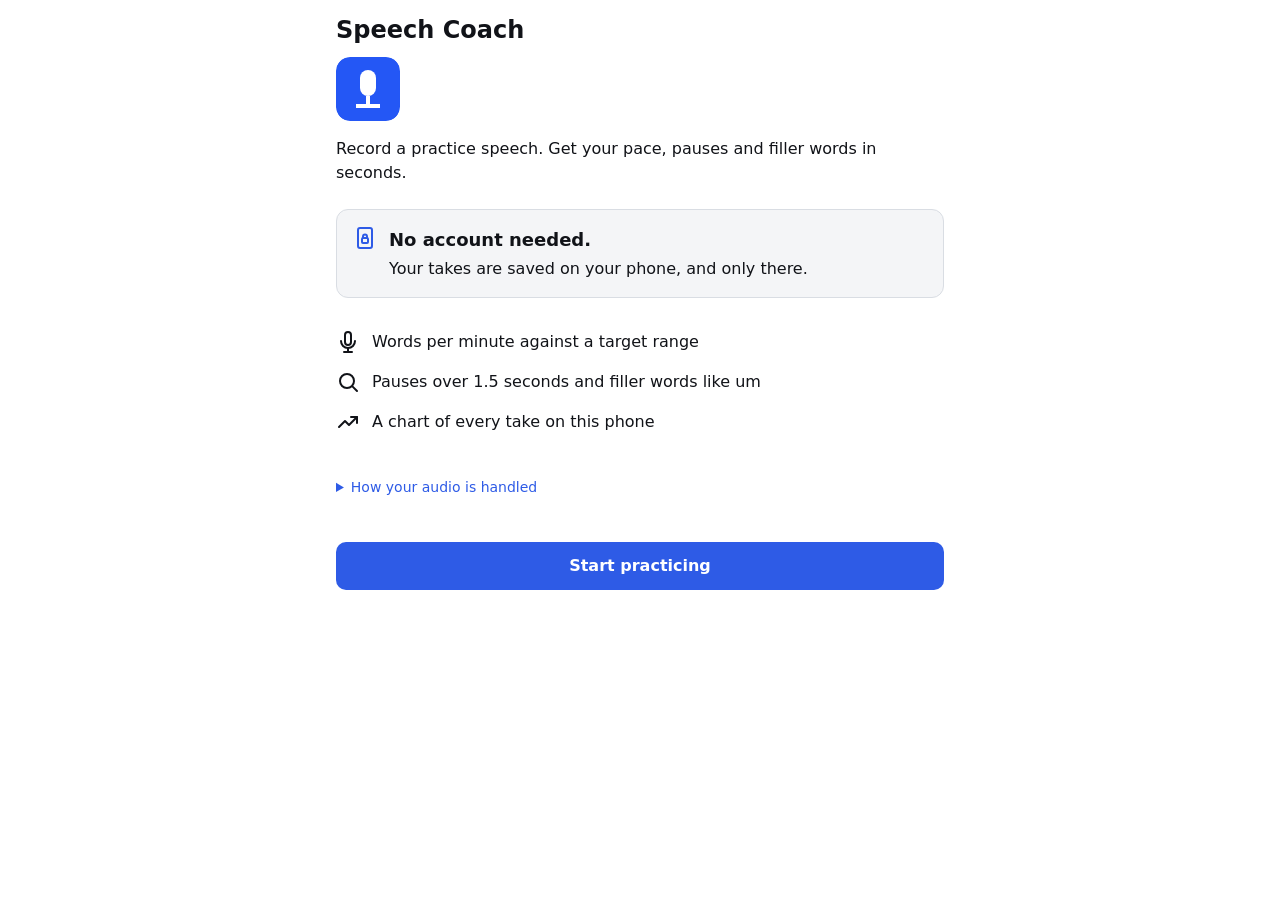
<file: frontend/index.html>
<!doctype html>
<html lang="en">
<head>
  <meta charset="utf-8">
  <meta name="viewport" content="width=device-width, initial-scale=1">
  <meta name="theme-color" media="(prefers-color-scheme: light)" content="#FFFFFF">
  <meta name="theme-color" media="(prefers-color-scheme: dark)" content="#0F1115">
  <meta name="apple-mobile-web-app-capable" content="yes">
  <meta name="apple-mobile-web-app-title" content="Speech Coach">
  <title>Speech Coach</title>
  <link rel="icon" href="icons/icon.svg">
  <link rel="manifest" href="manifest.json">
  <link rel="apple-touch-icon" href="icons/icon-192.png">
  <link rel="stylesheet" href="styles.css">
  <script>
    // A saved Dark or Light theme applies before the first paint, so the page never shows the
    // device scheme first; app.js applies it again at boot to point the theme-color metas.
    (function () {
      "use strict";
      try {
        const theme = localStorage.getItem("speech-coach-theme");
        if (theme === "dark" || theme === "light") {
          document.documentElement.dataset.theme = theme;
        }
      } catch {
        // Blocked storage leaves the device setting in charge, as Auto does.
      }
    })();
  </script>
</head>
<body>
  <div class="banner" id="banner" hidden></div>
  <main>
    <section class="screen" id="screen-onboarding" hidden>
      <h1>Speech Coach</h1>
      <div class="screen__body"></div>
    </section>
    <section class="screen" id="screen-practice" data-state="idle" hidden>
      <header class="screen__header">
        <h1>Practice</h1>
        <span class="wordmark">
          <svg aria-hidden="true" width="16" height="16" viewBox="0 0 24 24" fill="none"
               stroke="currentColor" stroke-width="2" stroke-linecap="round"
               stroke-linejoin="round">
            <path d="M12 2a3 3 0 0 0-3 3v7a3 3 0 0 0 6 0V5a3 3 0 0 0-3-3z"></path>
            <path d="M19 11a7 7 0 0 1-14 0"></path>
            <line x1="12" y1="18" x2="12" y2="22"></line>
            <line x1="8" y1="22" x2="16" y2="22"></line>
          </svg>
          Speech Coach
        </span>
        <button class="icon-btn theme-toggle" type="button"></button>
      </header>
      <div class="screen__body"></div>
    </section>
    <section class="screen" id="screen-results" hidden>
      <h1>Results</h1>
      <div class="screen__body"></div>
    </section>
    <section class="screen" id="screen-history" hidden>
      <h1>History</h1>
      <div class="screen__body"></div>
    </section>
    <section class="screen" id="screen-progress" hidden>
      <h1>Progress</h1>
      <div class="screen__body"></div>
    </section>
    <section class="screen" id="screen-path" hidden>
      <h1>Path</h1>
      <div class="screen__body"></div>
    </section>
    <section class="screen" id="screen-level" hidden>
      <h1>Level</h1>
      <div class="screen__body"></div>
    </section>
  </main>
  <div class="sr-only" id="live" aria-live="polite"></div>
  <nav class="nav" aria-label="Main">
    <a class="nav__item" href="#/practice">
      <svg class="nav__icon" aria-hidden="true" width="24" height="24" viewBox="0 0 24 24"
           fill="none" stroke="currentColor" stroke-width="2" stroke-linecap="round"
           stroke-linejoin="round">
        <path d="M12 2a3 3 0 0 0-3 3v7a3 3 0 0 0 6 0V5a3 3 0 0 0-3-3z"></path>
        <path d="M19 11a7 7 0 0 1-14 0"></path>
        <line x1="12" y1="18" x2="12" y2="22"></line>
        <line x1="8" y1="22" x2="16" y2="22"></line>
      </svg>
      <span class="nav__label">Practice</span>
    </a>
    <a class="nav__item" href="#/path">
      <svg class="nav__icon" aria-hidden="true" width="24" height="24" viewBox="0 0 24 24"
           fill="none" stroke="currentColor" stroke-width="2" stroke-linecap="round"
           stroke-linejoin="round">
        <circle cx="6" cy="19" r="3"></circle>
        <path d="M9 19h8.5a3.5 3.5 0 0 0 0-7h-11a3.5 3.5 0 0 1 0-7H15"></path>
        <circle cx="18" cy="5" r="3"></circle>
      </svg>
      <span class="nav__label">Path</span>
    </a>
    <a class="nav__item" href="#/progress">
      <svg class="nav__icon" aria-hidden="true" width="24" height="24" viewBox="0 0 24 24"
           fill="none" stroke="currentColor" stroke-width="2" stroke-linecap="round"
           stroke-linejoin="round">
        <polyline points="3 17 9 11 13 15 21 7"></polyline>
        <polyline points="15 7 21 7 21 13"></polyline>
      </svg>
      <span class="nav__label">Progress</span>
    </a>
    <a class="nav__item" href="#/history">
      <svg class="nav__icon" aria-hidden="true" width="24" height="24" viewBox="0 0 24 24"
           fill="none" stroke="currentColor" stroke-width="2" stroke-linecap="round"
           stroke-linejoin="round">
        <line x1="8" y1="6" x2="21" y2="6"></line>
        <line x1="8" y1="12" x2="21" y2="12"></line>
        <line x1="8" y1="18" x2="21" y2="18"></line>
        <line x1="3" y1="6" x2="3.01" y2="6"></line>
        <line x1="3" y1="12" x2="3.01" y2="12"></line>
        <line x1="3" y1="18" x2="3.01" y2="18"></line>
      </svg>
      <span class="nav__label">History</span>
    </a>
  </nav>
  <script src="app.js"></script>
  <script src="ui.js"></script>
  <script src="store.js"></script>
  <script src="sheet.js"></script>
  <script src="api.js"></script>
  <script src="passages.js"></script>
  <script src="delivery.js"></script>
  <script src="rank.js"></script>
  <script src="rankcard.js"></script>
  <script src="path.js"></script>
  <script src="loop.js"></script>
  <script src="coach.js"></script>
  <script src="nextmove.js"></script>
  <script src="language.js"></script>
  <script src="tips.js"></script>
  <script src="pauses.js"></script>
  <script src="screens/practice.js"></script>
  <script src="screens/results.js"></script>
  <script src="screens/coachcard.js"></script>
  <script src="screens/history.js"></script>
  <script src="screens/progress.js"></script>
  <script src="screens/path.js"></script>
  <script src="screens/level.js"></script>
  <script src="screens/onboarding.js"></script>
</body>
</html>
</file>
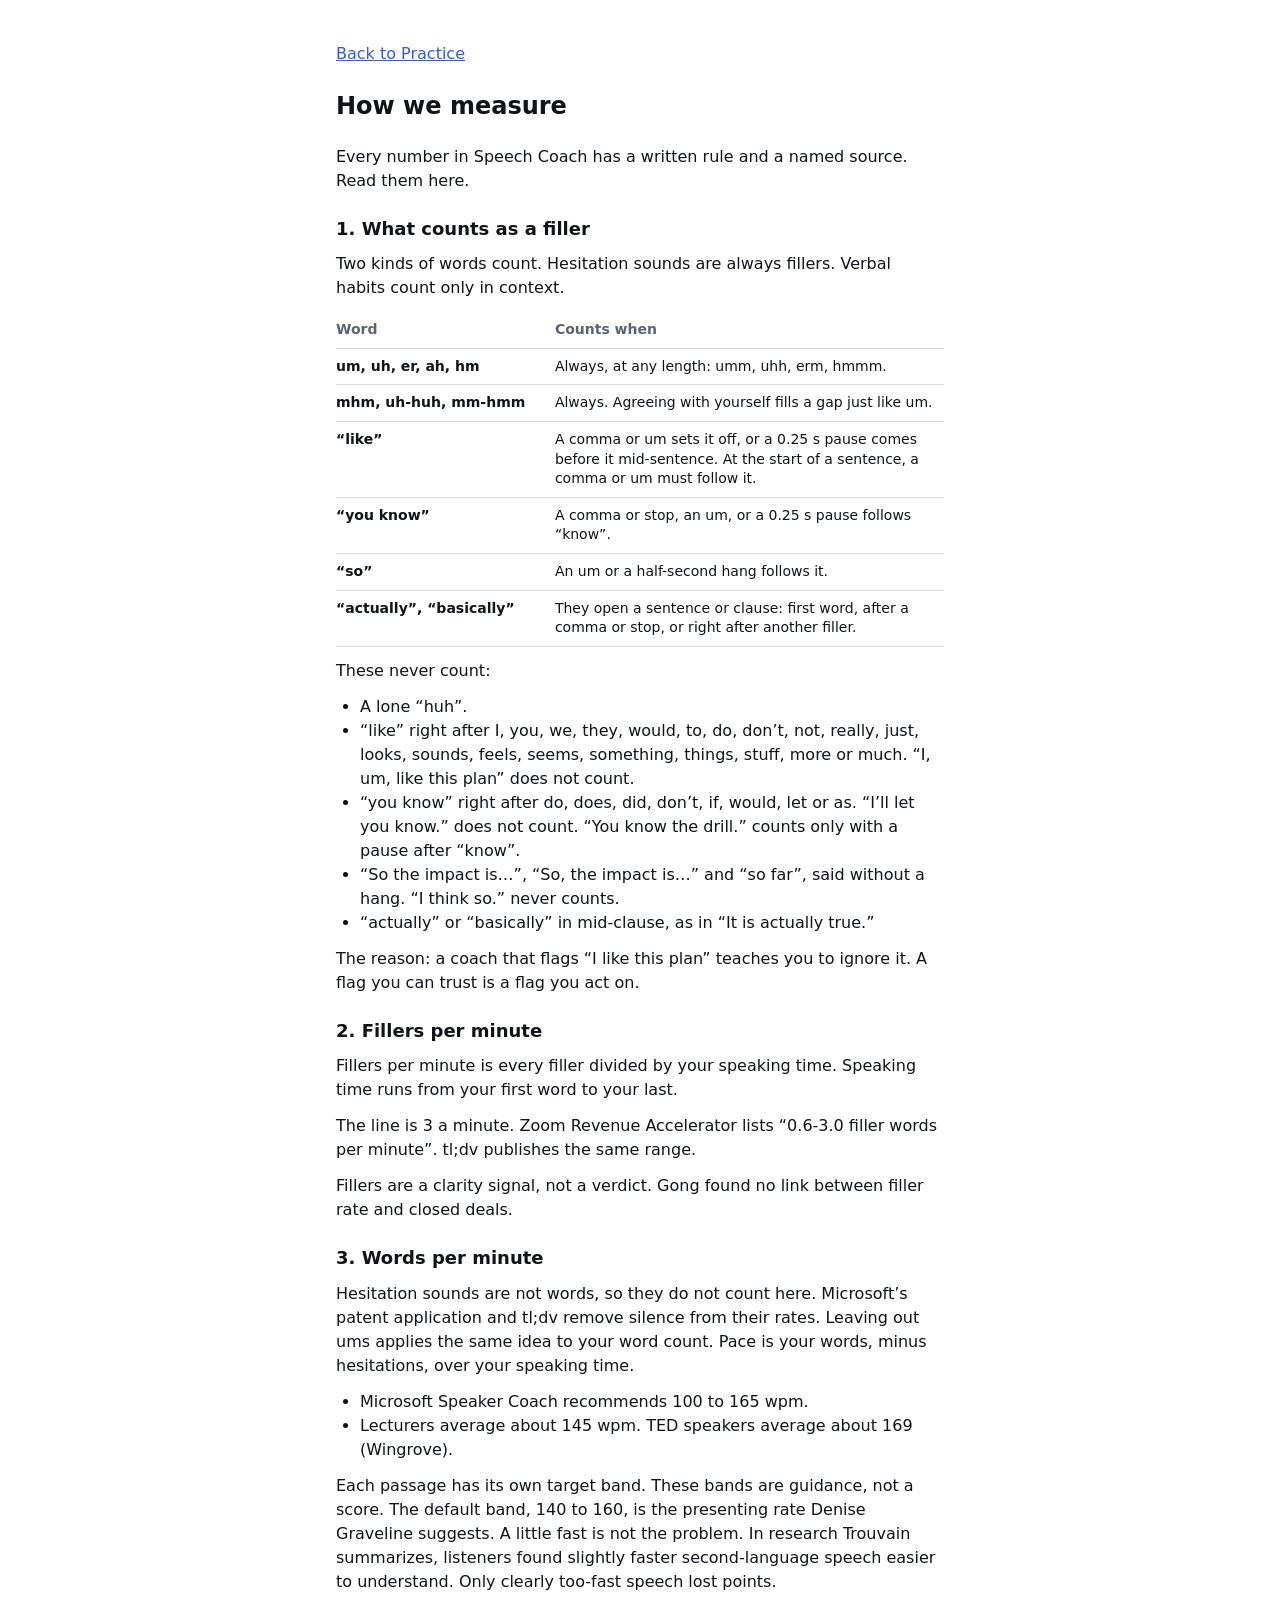
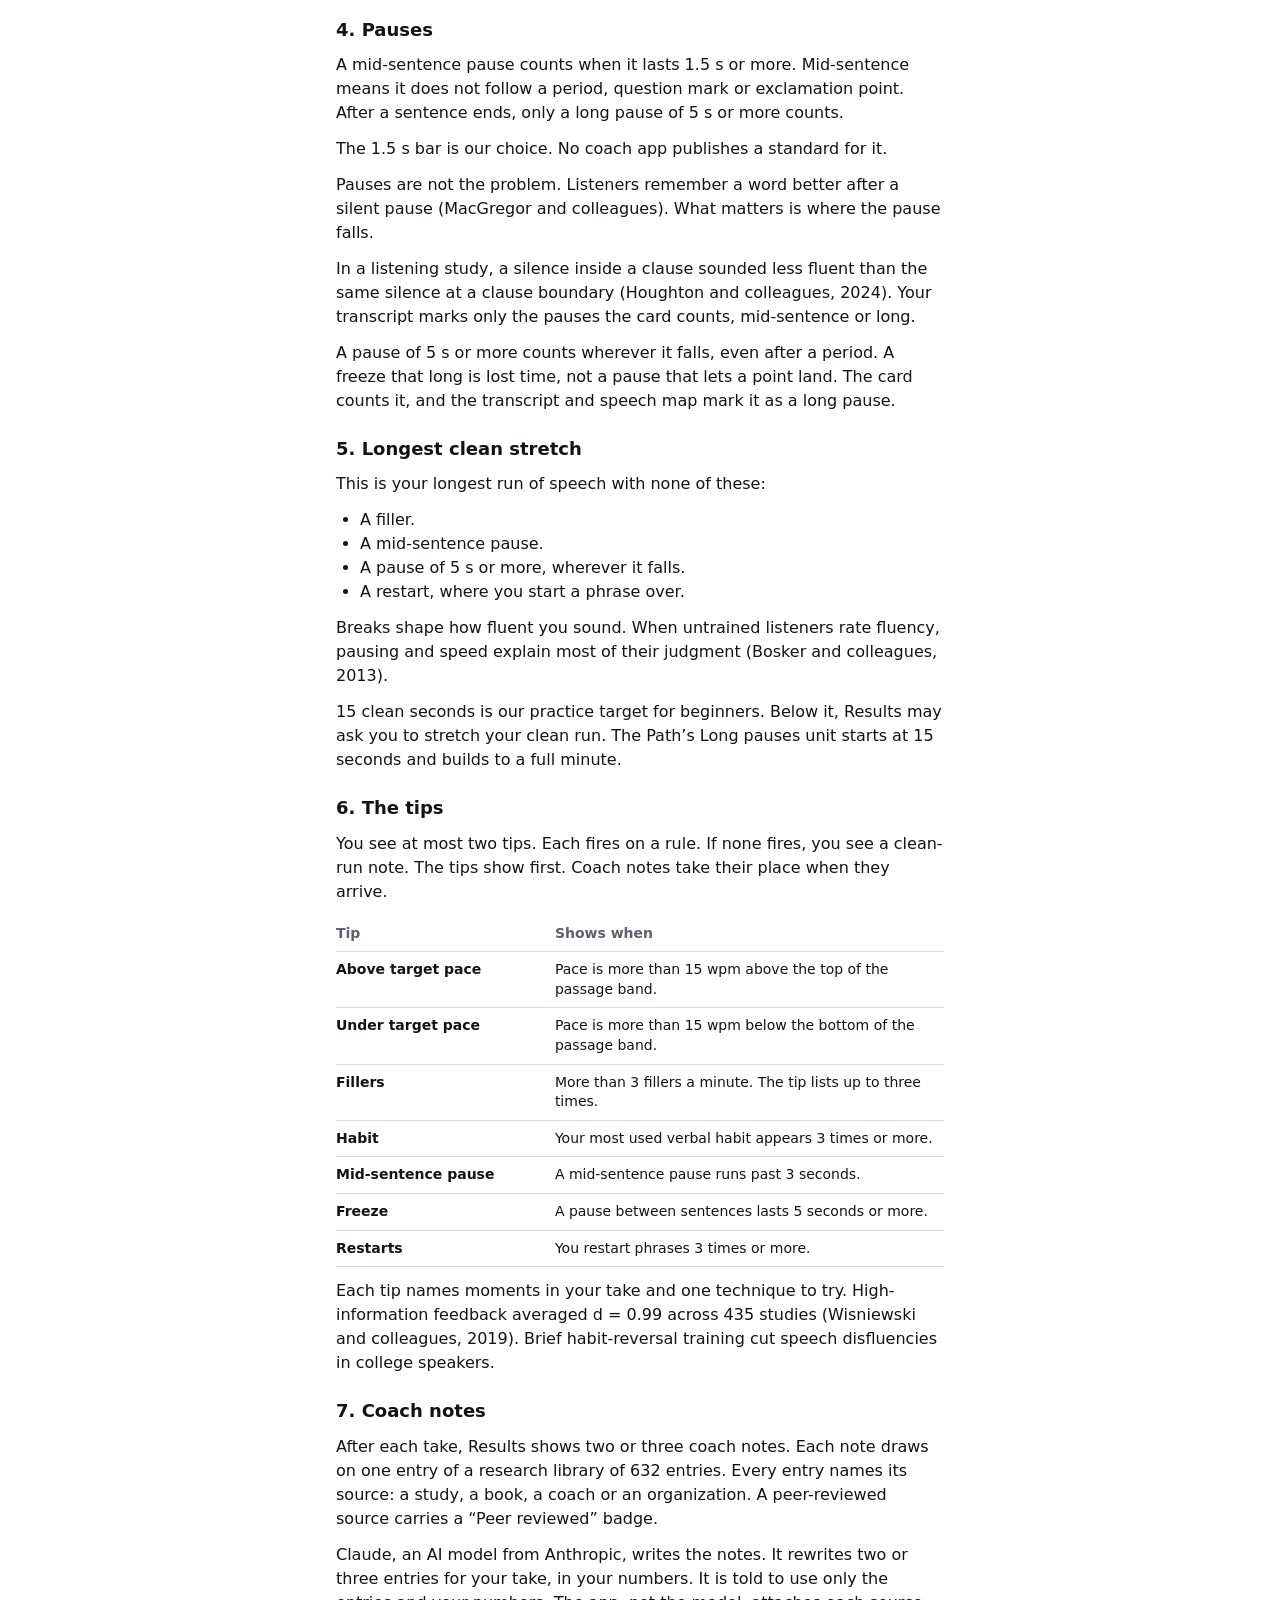
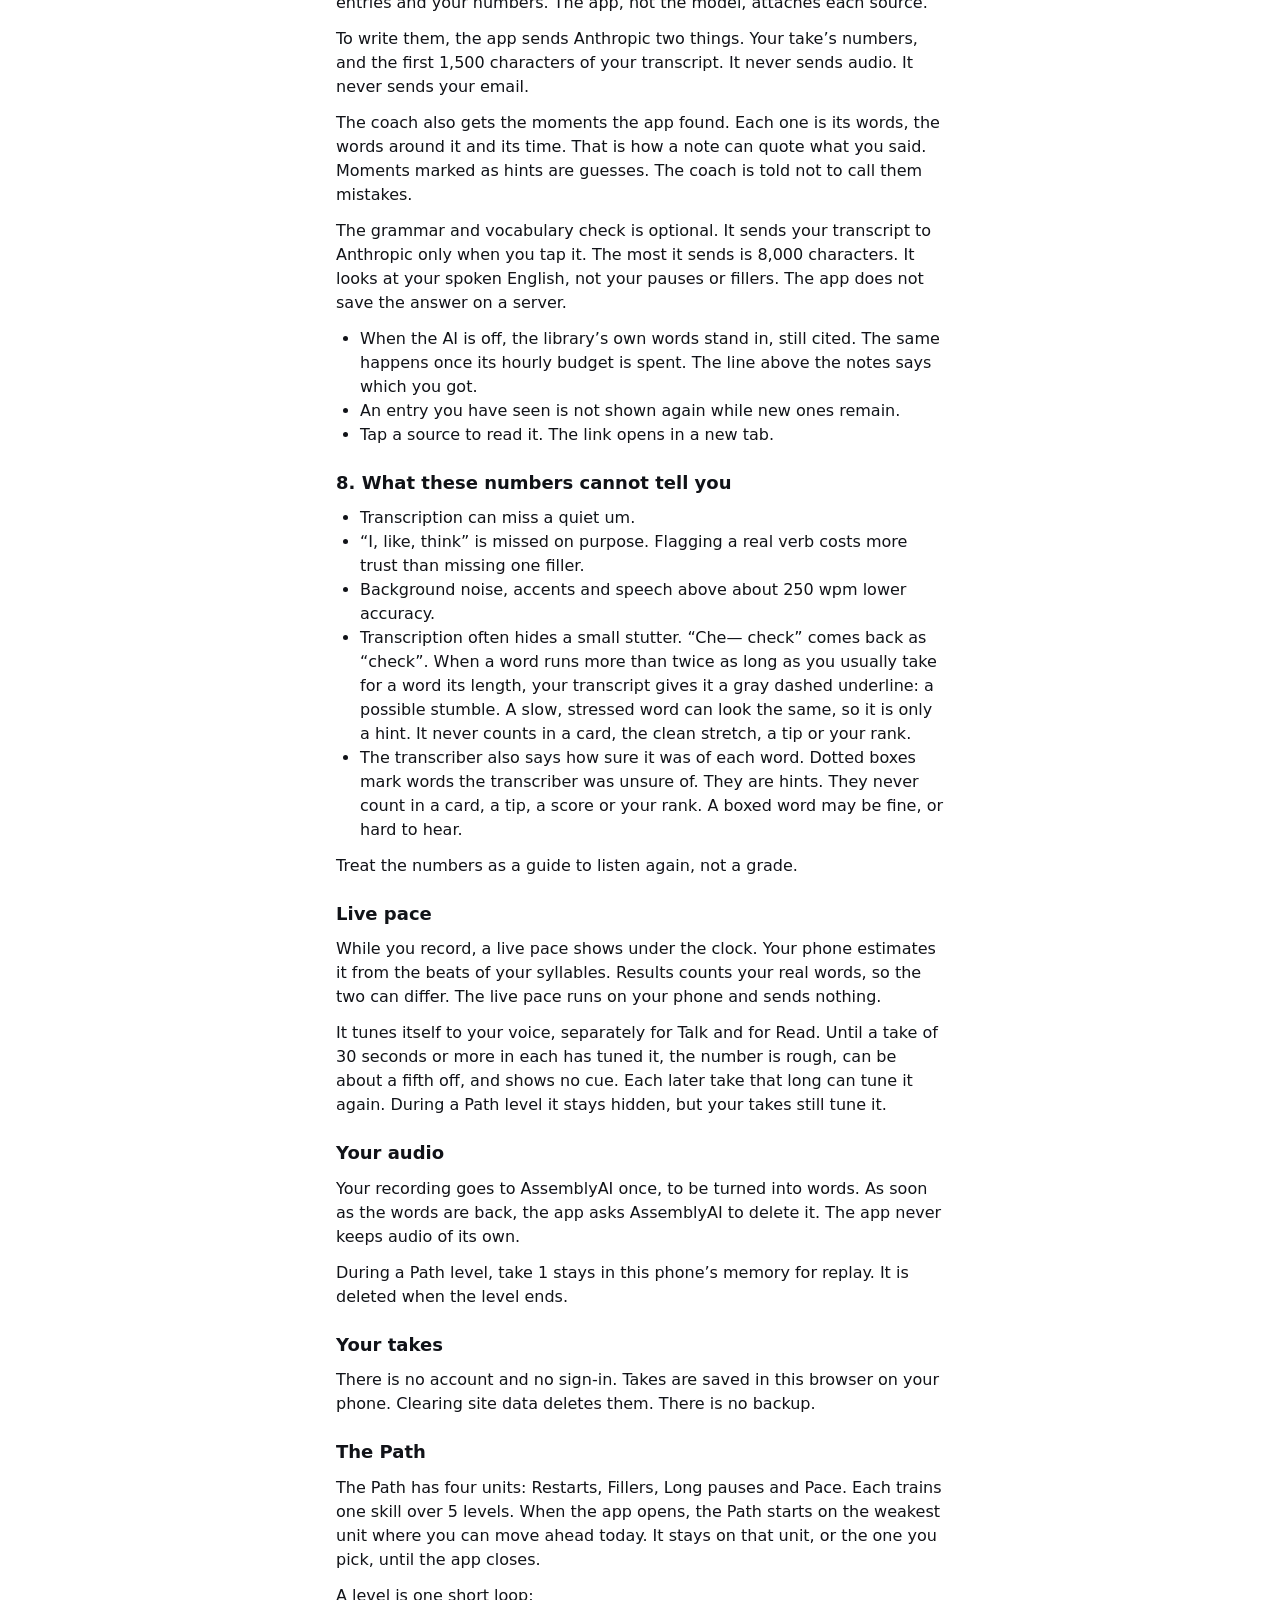
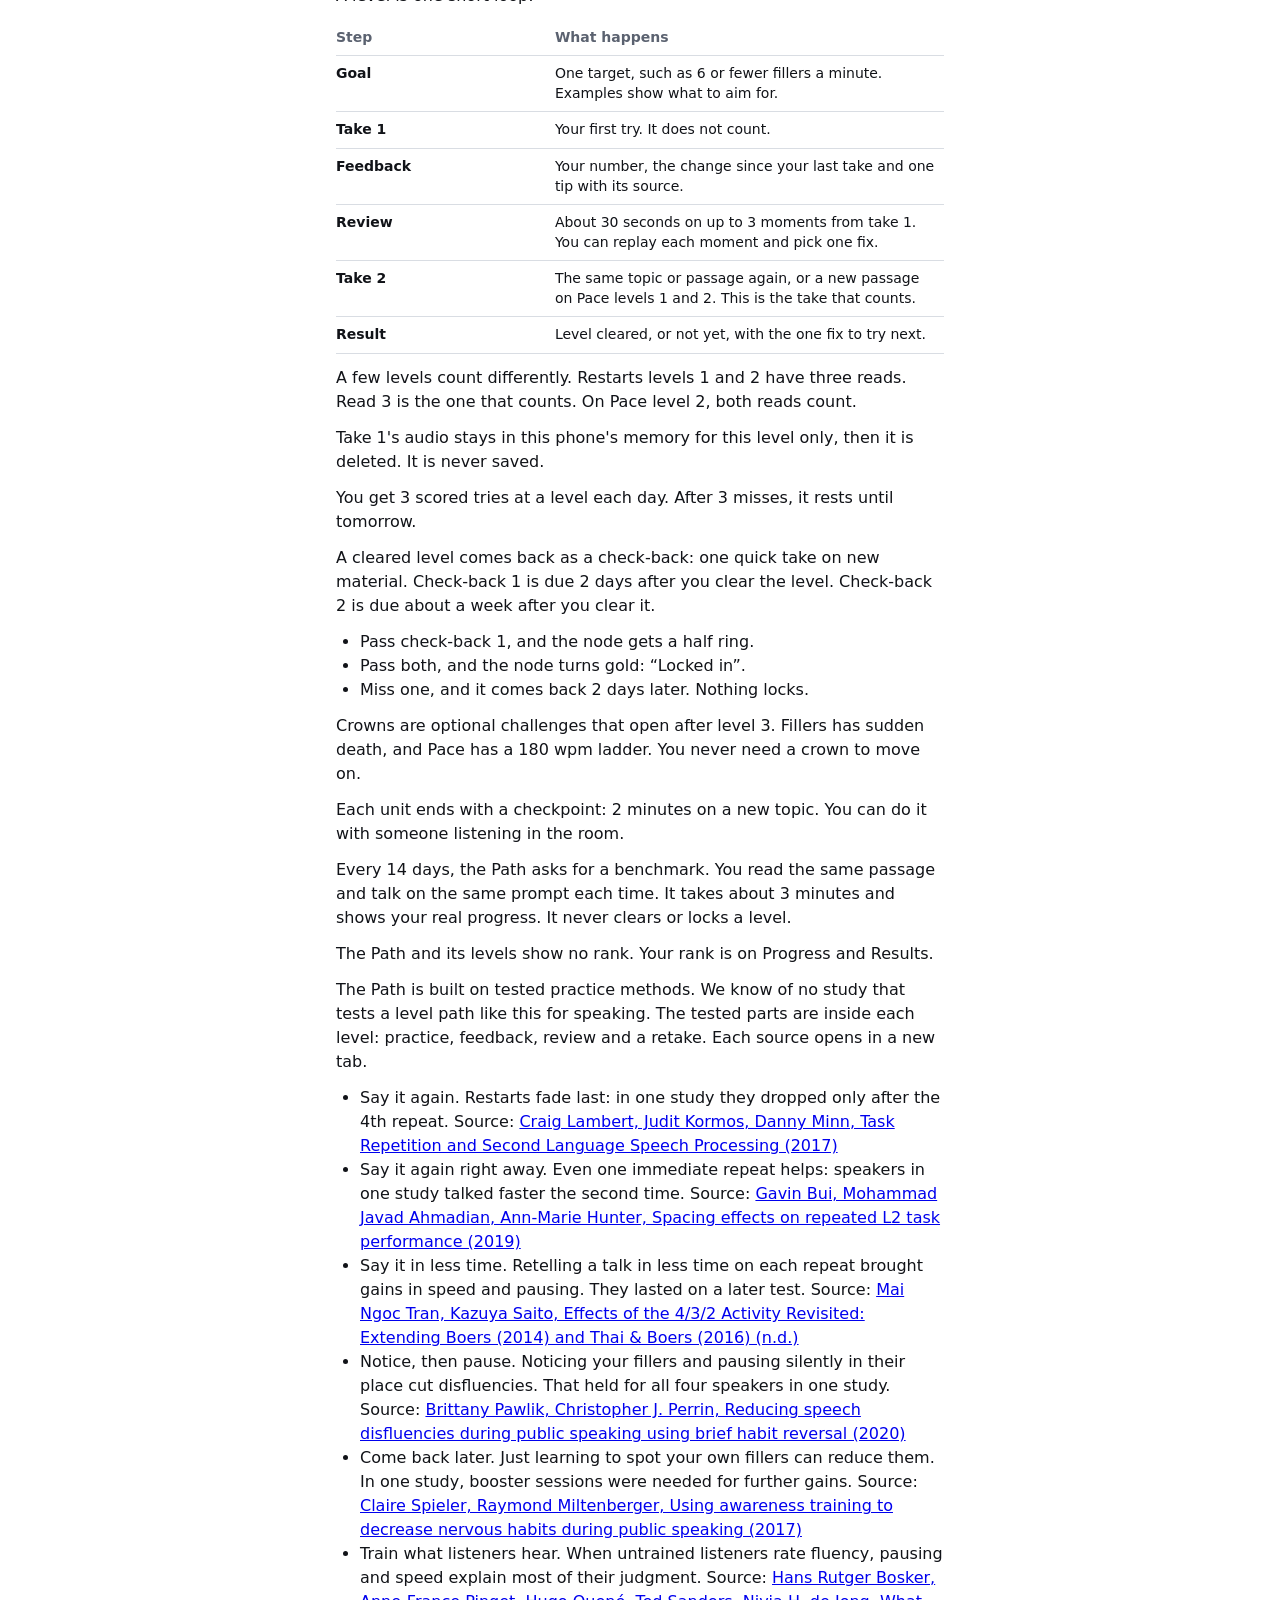
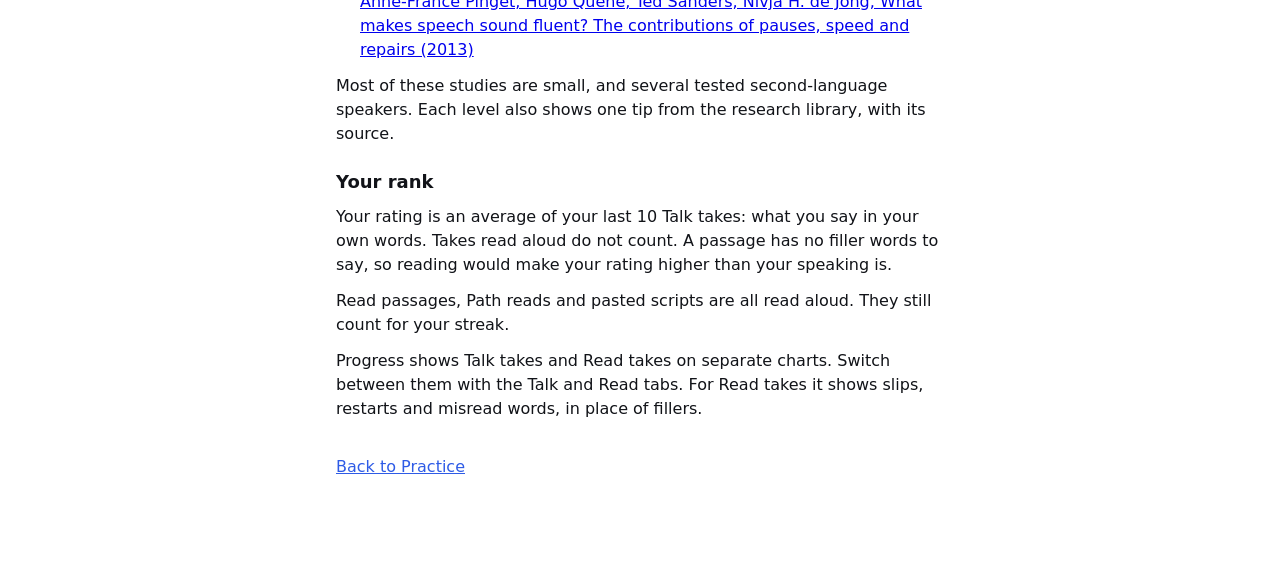
<file: frontend/how.html>
<!doctype html>
<html lang="en">
<head>
  <meta charset="utf-8">
  <meta name="viewport" content="width=device-width, initial-scale=1">
  <meta name="theme-color" media="(prefers-color-scheme: light)" content="#FFFFFF">
  <meta name="theme-color" media="(prefers-color-scheme: dark)" content="#0F1115">
  <title>How we measure</title>
  <link rel="icon" href="data:,">
  <link rel="stylesheet" href="styles.css">
</head>
<body>
  <main class="how">
    <p><a class="how__back" href="./#/practice">Back to Practice</a></p>
    <h1>How we measure</h1>
    <p class="how__lead">Every number in Speech Coach has a written rule and a named source. Read them here.</p>

    <section class="how__section">
      <h2>1. What counts as a filler</h2>
      <p>Two kinds of words count. Hesitation sounds are always fillers. Verbal habits count only in context.</p>
      <table class="how__table">
        <thead>
          <tr><th scope="col">Word</th><th scope="col">Counts when</th></tr>
        </thead>
        <tbody>
          <tr>
            <th scope="row">um, uh, er, ah, hm</th>
            <td>Always, at any length: umm, uhh, erm, hmmm.</td>
          </tr>
          <tr>
            <th scope="row">mhm, uh-huh, mm-hmm</th>
            <td>Always. Agreeing with yourself fills a gap just like um.</td>
          </tr>
          <tr>
            <th scope="row">“like”</th>
            <td>A comma or um sets it off, or a 0.25 s pause comes before it mid-sentence.
              At the start of a sentence, a comma or um must follow it.</td>
          </tr>
          <tr>
            <th scope="row">“you know”</th>
            <td>A comma or stop, an um, or a 0.25 s pause follows “know”.</td>
          </tr>
          <tr>
            <th scope="row">“so”</th>
            <td>An um or a half-second hang follows it.</td>
          </tr>
          <tr>
            <th scope="row">“actually”, “basically”</th>
            <td>They open a sentence or clause: first word, after a comma or stop,
              or right after another filler.</td>
          </tr>
        </tbody>
      </table>
      <p>These never count:</p>
      <ul>
        <li>A lone “huh”.</li>
        <li>“like” right after I, you, we, they, would, to, do, don’t, not, really, just,
          looks, sounds, feels, seems, something, things, stuff, more or much.
          “I, um, like this plan” does not count.</li>
        <li>“you know” right after do, does, did, don’t, if, would, let or as.
          “I’ll let you know.” does not count.
          “You know the drill.” counts only with a pause after “know”.</li>
        <li>“So the impact is…”, “So, the impact is…” and “so far”, said without a hang.
          “I think so.” never counts.</li>
        <li>“actually” or “basically” in mid-clause, as in “It is actually true.”</li>
      </ul>
      <p>The reason: a coach that flags “I like this plan” teaches you to ignore it.
        A flag you can trust is a flag you act on.</p>
    </section>

    <section class="how__section">
      <h2>2. Fillers per minute</h2>
      <p>Fillers per minute is every filler divided by your speaking time.
        Speaking time runs from your first word to your last.</p>
      <p>The line is 3 a minute. Zoom Revenue Accelerator lists “0.6-3.0 filler words per minute”.
        tl;dv publishes the same range.</p>
      <p>Fillers are a clarity signal, not a verdict. Gong found no link between
        filler rate and closed deals.</p>
    </section>

    <section class="how__section">
      <h2>3. Words per minute</h2>
      <p>Hesitation sounds are not words, so they do not count here.
        Microsoft’s patent application and tl;dv remove silence from their rates.
        Leaving out ums applies the same idea to your word count.
        Pace is your words, minus hesitations, over your speaking time.</p>
      <ul>
        <li>Microsoft Speaker Coach recommends 100 to 165 wpm.</li>
        <li>Lecturers average about 145 wpm. TED speakers average about 169 (Wingrove).</li>
      </ul>
      <p>Each passage has its own target band. These bands are guidance, not a score.
        The default band, 140 to 160, is the presenting rate Denise Graveline suggests.
        A little fast is not the problem. In research Trouvain summarizes, listeners found
        slightly faster second-language speech easier to understand.
        Only clearly too-fast speech lost points.</p>
    </section>

    <section class="how__section">
      <h2>4. Pauses</h2>
      <p>A mid-sentence pause counts when it lasts 1.5 s or more.
        Mid-sentence means it does not follow a period, question mark or exclamation point.
        After a sentence ends, only a long pause of 5 s or more counts.</p>
      <p>The 1.5 s bar is our choice. No coach app publishes a standard for it.</p>
      <p>Pauses are not the problem. Listeners remember a word better after a silent pause
        (MacGregor and colleagues). What matters is where the pause falls.</p>
      <p>In a listening study, a silence inside a clause sounded less fluent than the same
        silence at a clause boundary (Houghton and colleagues, 2024).
        Your transcript marks only the pauses the card counts, mid-sentence or long.</p>
      <p>A pause of 5 s or more counts wherever it falls, even after a period. A freeze that
        long is lost time, not a pause that lets a point land. The card counts it, and the
        transcript and speech map mark it as a long pause.</p>
    </section>

    <section class="how__section">
      <h2>5. Longest clean stretch</h2>
      <p>This is your longest run of speech with none of these:</p>
      <ul>
        <li>A filler.</li>
        <li>A mid-sentence pause.</li>
        <li>A pause of 5 s or more, wherever it falls.</li>
        <li>A restart, where you start a phrase over.</li>
      </ul>
      <p>Breaks shape how fluent you sound. When untrained listeners rate fluency,
        pausing and speed explain most of their judgment (Bosker and colleagues, 2013).</p>
      <p>15 clean seconds is our practice target for beginners.
        Below it, Results may ask you to stretch your clean run.
        The Path’s Long pauses unit starts at 15 seconds and builds to a full minute.</p>
    </section>

    <section class="how__section">
      <h2>6. The tips</h2>
      <p>You see at most two tips. Each fires on a rule. If none fires, you see a clean-run note.
        The tips show first. Coach notes take their place when they arrive.</p>
      <table class="how__table">
        <thead>
          <tr><th scope="col">Tip</th><th scope="col">Shows when</th></tr>
        </thead>
        <tbody>
          <tr>
            <th scope="row">Above target pace</th>
            <td>Pace is more than 15 wpm above the top of the passage band.</td>
          </tr>
          <tr>
            <th scope="row">Under target pace</th>
            <td>Pace is more than 15 wpm below the bottom of the passage band.</td>
          </tr>
          <tr>
            <th scope="row">Fillers</th>
            <td>More than 3 fillers a minute. The tip lists up to three times.</td>
          </tr>
          <tr>
            <th scope="row">Habit</th>
            <td>Your most used verbal habit appears 3 times or more.</td>
          </tr>
          <tr>
            <th scope="row">Mid-sentence pause</th>
            <td>A mid-sentence pause runs past 3 seconds.</td>
          </tr>
          <tr>
            <th scope="row">Freeze</th>
            <td>A pause between sentences lasts 5 seconds or more.</td>
          </tr>
          <tr>
            <th scope="row">Restarts</th>
            <td>You restart phrases 3 times or more.</td>
          </tr>
        </tbody>
      </table>
      <p>Each tip names moments in your take and one technique to try.
        High-information feedback averaged d = 0.99 across 435 studies
        (Wisniewski and colleagues, 2019).
        Brief habit-reversal training cut speech disfluencies in college speakers.</p>
    </section>

    <section class="how__section">
      <h2>7. Coach notes</h2>
      <p>After each take, Results shows two or three coach notes.
        Each note draws on one entry of a research library of 632 entries.
        Every entry names its source: a study, a book, a coach or an organization.
        A peer-reviewed source carries a “Peer reviewed” badge.</p>
      <p>Claude, an AI model from Anthropic, writes the notes.
        It rewrites two or three entries for your take, in your numbers.
        It is told to use only the entries and your numbers.
        The app, not the model, attaches each source.</p>
      <p>To write them, the app sends Anthropic two things.
        Your take’s numbers, and the first 1,500 characters of your transcript.
        It never sends audio.
        It never sends your email.</p>
      <p>The coach also gets the moments the app found.
        Each one is its words, the words around it and its time.
        That is how a note can quote what you said.
        Moments marked as hints are guesses. The coach is told not to call them mistakes.</p>
      <p>The grammar and vocabulary check is optional.
        It sends your transcript to Anthropic only when you tap it.
        The most it sends is 8,000 characters.
        It looks at your spoken English, not your pauses or fillers.
        The app does not save the answer on a server.</p>
      <ul>
        <li>When the AI is off, the library’s own words stand in, still cited.
          The same happens once its hourly budget is spent.
          The line above the notes says which you got.</li>
        <li>An entry you have seen is not shown again while new ones remain.</li>
        <li>Tap a source to read it. The link opens in a new tab.</li>
      </ul>
    </section>

    <section class="how__section">
      <h2>8. What these numbers cannot tell you</h2>
      <ul>
        <li>Transcription can miss a quiet um.</li>
        <li>“I, like, think” is missed on purpose. Flagging a real verb costs more trust
          than missing one filler.</li>
        <li>Background noise, accents and speech above about 250 wpm lower accuracy.</li>
        <li>Transcription often hides a small stutter. “Che— check” comes back as “check”.
          When a word runs more than twice as long as you usually take for a word its length,
          your transcript gives it a gray dashed underline: a possible stumble. A slow, stressed
          word can look the same, so it is only a hint. It never counts in a card, the clean
          stretch, a tip or your rank.</li>
        <li>The transcriber also says how sure it was of each word.
          Dotted boxes mark words the transcriber was unsure of.
          They are hints. They never count in a card, a tip, a score or your rank.
          A boxed word may be fine, or hard to hear.</li>
      </ul>
      <p>Treat the numbers as a guide to listen again, not a grade.</p>
    </section>

    <section class="how__section">
      <h2>Live pace</h2>
      <p>While you record, a live pace shows under the clock.
        Your phone estimates it from the beats of your syllables.
        Results counts your real words, so the two can differ.
        The live pace runs on your phone and sends nothing.</p>
      <p>It tunes itself to your voice, separately for Talk and for Read.
        Until a take of 30 seconds or more in each has tuned it, the number is rough,
        can be about a fifth off, and shows no cue.
        Each later take that long can tune it again.
        During a Path level it stays hidden, but your takes still tune it.</p>
    </section>

    <section class="how__section" id="your-audio">
      <h2>Your audio</h2>
      <p>Your recording goes to AssemblyAI once, to be turned into words.
        As soon as the words are back, the app asks AssemblyAI to delete it.
        The app never keeps audio of its own.</p>
      <p>During a Path level, take 1 stays in this phone’s memory for replay.
        It is deleted when the level ends.</p>
    </section>

    <section class="how__section">
      <h2>Your takes</h2>
      <p>There is no account and no sign-in.
        Takes are saved in this browser on your phone.
        Clearing site data deletes them. There is no backup.</p>
    </section>

    <section class="how__section">
      <h2>The Path</h2>
      <p>The Path has four units: Restarts, Fillers, Long pauses and Pace.
        Each trains one skill over 5 levels.
        When the app opens, the Path starts on the weakest unit where you can move ahead today.
        It stays on that unit, or the one you pick, until the app closes.</p>
      <p>A level is one short loop:</p>
      <table class="how__table">
        <thead>
          <tr><th scope="col">Step</th><th scope="col">What happens</th></tr>
        </thead>
        <tbody>
          <tr>
            <th scope="row">Goal</th>
            <td>One target, such as 6 or fewer fillers a minute. Examples show what to aim for.</td>
          </tr>
          <tr>
            <th scope="row">Take 1</th>
            <td>Your first try. It does not count.</td>
          </tr>
          <tr>
            <th scope="row">Feedback</th>
            <td>Your number, the change since your last take and one tip with its source.</td>
          </tr>
          <tr>
            <th scope="row">Review</th>
            <td>About 30 seconds on up to 3 moments from take 1.
              You can replay each moment and pick one fix.</td>
          </tr>
          <tr>
            <th scope="row">Take 2</th>
            <td>The same topic or passage again, or a new passage on Pace levels 1 and 2.
              This is the take that counts.</td>
          </tr>
          <tr>
            <th scope="row">Result</th>
            <td>Level cleared, or not yet, with the one fix to try next.</td>
          </tr>
        </tbody>
      </table>
      <p>A few levels count differently. Restarts levels 1 and 2 have three reads.
        Read 3 is the one that counts. On Pace level 2, both reads count.</p>
      <p>Take 1's audio stays in this phone's memory for this level only, then it is deleted.
        It is never saved.</p>
      <p>You get 3 scored tries at a level each day. After 3 misses, it rests until tomorrow.</p>
      <p>A cleared level comes back as a check-back: one quick take on new material.
        Check-back 1 is due 2 days after you clear the level.
        Check-back 2 is due about a week after you clear it.</p>
      <ul>
        <li>Pass check-back 1, and the node gets a half ring.</li>
        <li>Pass both, and the node turns gold: “Locked in”.</li>
        <li>Miss one, and it comes back 2 days later. Nothing locks.</li>
      </ul>
      <p>Crowns are optional challenges that open after level 3.
        Fillers has sudden death, and Pace has a 180 wpm ladder.
        You never need a crown to move on.</p>
      <p>Each unit ends with a checkpoint: 2 minutes on a new topic.
        You can do it with someone listening in the room.</p>
      <p>Every 14 days, the Path asks for a benchmark.
        You read the same passage and talk on the same prompt each time.
        It takes about 3 minutes and shows your real progress.
        It never clears or locks a level.</p>
      <p>The Path and its levels show no rank. Your rank is on Progress and Results.</p>
      <p>The Path is built on tested practice methods.
        We know of no study that tests a level path like this for speaking.
        The tested parts are inside each level: practice, feedback, review and a retake.
        Each source opens in a new tab.</p>
      <ul>
        <li>Say it again. Restarts fade last: in one study they dropped only after the 4th repeat.
          Source: <a href="https://www.cambridge.org/core/journals/studies-in-second-language-acquisition/article/abs/task-repetition-and-second-language-speech-processing/0EA95A4C7D9E90CD2AB30043F84A4635"
            target="_blank" rel="noopener">Craig Lambert, Judit Kormos, Danny Minn, Task Repetition and
            Second Language Speech Processing (2017)</a></li>
        <li>Say it again right away. Even one immediate repeat helps: speakers in one study talked
          faster the second time.
          Source: <a href="https://eprints.whiterose.ac.uk/139941/2/System_FinalV.pdf"
            target="_blank" rel="noopener">Gavin Bui, Mohammad Javad Ahmadian, Ann-Marie Hunter,
            Spacing effects on repeated L2 task performance (2019)</a></li>
        <li>Say it in less time. Retelling a talk in less time on each repeat brought gains in
          speed and pausing. They lasted on a later test.
          Source: <a href="https://discovery.ucl.ac.uk/10128571/1/LTR2021.pdf"
            target="_blank" rel="noopener">Mai Ngoc Tran, Kazuya Saito, Effects of the 4/3/2
            Activity Revisited: Extending Boers (2014) and Thai &amp; Boers (2016) (n.d.)</a></li>
        <li>Notice, then pause. Noticing your fillers and pausing silently in their place cut
          disfluencies. That held for all four speakers in one study.
          Source: <a href="https://doi.org/10.1002/jaba.627"
            target="_blank" rel="noopener">Brittany Pawlik, Christopher J. Perrin, Reducing speech
            disfluencies during public speaking using brief habit reversal (2020)</a></li>
        <li>Come back later. Just learning to spot your own fillers can reduce them.
          In one study, booster sessions were needed for further gains.
          Source: <a href="https://www.metatoc.com/papers/91725-using-awareness-training-to-decrease-nervous-habits-during-public-speaking"
            target="_blank" rel="noopener">Claire Spieler, Raymond Miltenberger, Using awareness
            training to decrease nervous habits during public speaking (2017)</a></li>
        <li>Train what listeners hear. When untrained listeners rate fluency, pausing and speed
          explain most of their judgment.
          Source: <a href="https://research-portal.uu.nl/en/publications/what-makes-speech-sound-fluent-the-contributions-of-pauses-speed-/"
            target="_blank" rel="noopener">Hans Rutger Bosker, Anne-France Pinget, Hugo Quené,
            Ted Sanders, Nivja H. de Jong, What makes speech sound fluent? The contributions of
            pauses, speed and repairs (2013)</a></li>
      </ul>
      <p>Most of these studies are small, and several tested second-language speakers.
        Each level also shows one tip from the research library, with its source.</p>
    </section>

    <section class="how__section">
      <h2>Your rank</h2>
      <p>Your rating is an average of your last 10 Talk takes: what you say in your own words.
        Takes read aloud do not count. A passage has no filler words to say,
        so reading would make your rating higher than your speaking is.</p>
      <p>Read passages, Path reads and pasted scripts are all read aloud.
        They still count for your streak.</p>
      <p>Progress shows Talk takes and Read takes on separate charts.
        Switch between them with the Talk and Read tabs.
        For Read takes it shows slips, restarts and misread words, in place of fillers.</p>
    </section>

    <p><a class="how__back" href="./#/practice">Back to Practice</a></p>
  </main>
</body>
</html>
</file>
<file: frontend/styles.css>
/* Speech Coach stylesheet, one file: tokens, base, components, screens.
   Raw hex colors live only in the token block above the "end tokens" line. */

/* 1. Tokens (light scheme) */
:root {
  color-scheme: light;

  --bg: #FFFFFF;
  --surface: #F4F5F7;
  --text: #111318;
  --muted: #5B6270;
  --border: #D9DDE3;
  --grid: #E4E6EA;
  --accent: #2E5BE6;
  --on-accent: #FFFFFF;
  --accent-soft: #E3ECFA;
  --record: #E5484D;
  --on-record: #FFFFFF;
  --record-text: #B91C1C;
  --record-bg: #FEE2E2;
  --filler: #B45309;
  --filler-bg: #FEF3C7;
  --pause: #6D28D9;
  --pause-bg: #EDE9FE;
  --pause-long: #BE185D;
  --ok: #15803D;
  --ok-bg: #DCFCE7;
  --warn: #9A3412;

  --s-1: 4px;
  --s-2: 8px;
  --s-3: 12px;
  --s-4: 16px;
  --s-5: 24px;
  --s-6: 32px;
  --s-7: 48px;

  --r-card: 12px;
  --r-btn: 10px;
  --r-tok: 4px;
  --r-chip: 999px;
  --r-sheet: 16px;

  --scrim: rgba(17, 19, 24, .45);
  --shadow-sheet: 0 -8px 32px rgba(17, 19, 24, .16);

  --nav-h: 56px;
  --col-max: 640px;

  --fs-metric: 40px;
  --fs-metric-narrow: 32px;
  --fs-h1: 24px;
  --fs-h2: 18px;
  --fs-body: 16px;
  --fs-small: 14px;
  --fs-micro: 12px;
}

/* 2. Tokens (dark scheme). The device setting applies them unless the theme toggle forced
   light; a forced dark applies them on any device. The two blocks must stay identical. */
@media (prefers-color-scheme: dark) {
  :root:not([data-theme="light"]) {
    color-scheme: dark;

    --bg: #0F1115;
    --surface: #1A1D24;
    --text: #F2F4F7;
    --muted: #9AA3B2;
    --border: #2A2F3A;
    --grid: #2B3038;
    --accent: #7C9BFF;
    --on-accent: #0F1115;
    --accent-soft: #1E2C44;
    --record: #FF6369;
    --on-record: #0F1115;
    --record-text: #FF6369;
    --record-bg: #3F1414;
    --filler: #E6B457;
    --filler-bg: #3B2A05;
    --pause: #B49CFF;
    --pause-bg: #2A1F4D;
    --pause-long: #E58BC0;
    --ok: #5FCF8C;
    --ok-bg: #163B26;
    --warn: #FF8A4C;
    --scrim: rgba(0, 0, 0, .6);
    --shadow-sheet: 0 -8px 32px rgba(0, 0, 0, .5);
  }
}

:root[data-theme="dark"] {
  color-scheme: dark;

  --bg: #0F1115;
  --surface: #1A1D24;
  --text: #F2F4F7;
  --muted: #9AA3B2;
  --border: #2A2F3A;
  --grid: #2B3038;
  --accent: #7C9BFF;
  --on-accent: #0F1115;
  --accent-soft: #1E2C44;
  --record: #FF6369;
  --on-record: #0F1115;
  --record-text: #FF6369;
  --record-bg: #3F1414;
  --filler: #E6B457;
  --filler-bg: #3B2A05;
  --pause: #B49CFF;
  --pause-bg: #2A1F4D;
  --pause-long: #E58BC0;
  --ok: #5FCF8C;
  --ok-bg: #163B26;
  --warn: #FF8A4C;
  --scrim: rgba(0, 0, 0, .6);
  --shadow-sheet: 0 -8px 32px rgba(0, 0, 0, .5);
}
/* end tokens */

/* 3. Base */
*,
*::before,
*::after {
  box-sizing: border-box;
}

body {
  margin: 0;
  font-family: system-ui, -apple-system, "Segoe UI", Roboto, sans-serif;
  background: var(--bg);
  color: var(--text);
  font-size: var(--fs-body);
  line-height: 1.5;
}

main {
  max-width: var(--col-max);
  margin: 0 auto;
  padding: var(--s-4) var(--s-4) calc(var(--nav-h) + var(--s-5) + env(safe-area-inset-bottom));
}

h1 {
  margin: 0 0 var(--s-5);
  font-size: var(--fs-h1);
  line-height: 1.2;
  font-weight: 700;
}

/* Every screen's content starts --s-3 under its title, as Practice's switch does under its
   header, so the same control never shifts between tabs. */
.screen > h1 {
  margin-bottom: var(--s-3);
}

h2 {
  margin: 0 0 var(--s-3);
  font-size: var(--fs-h2);
  line-height: 1.3;
  font-weight: 600;
}

.screen[hidden] {
  display: none;
}

.sr-only {
  position: absolute;
  width: 1px;
  height: 1px;
  padding: 0;
  margin: -1px;
  overflow: hidden;
  clip: rect(0, 0, 0, 0);
  white-space: nowrap;
  border: 0;
}

:focus-visible {
  outline: 3px solid var(--accent);
  outline-offset: 2px;
}

/* The router, and the Level screen at each step, move focus to a heading so a screen reader
   announces the new screen. A heading is not a control, so it shows no ring; every button and
   link keeps the one above. */
:is(h1, h2, h3)[tabindex="-1"]:focus {
  outline: none;
}

.num {
  font-variant-numeric: tabular-nums;
}

/* 4. Buttons, icon buttons and the segmented control */
.btn {
  display: inline-flex;
  align-items: center;
  justify-content: center;
  gap: var(--s-2);
  min-height: 48px;
  padding: 0 var(--s-5);
  border: 1px solid transparent;
  border-radius: var(--r-btn);
  font-family: inherit;
  font-size: var(--fs-body);
  font-weight: 600;
  line-height: 1.5;
  cursor: pointer;
}

.btn--primary {
  background: var(--accent);
  color: var(--on-accent);
}

.btn--secondary {
  background: var(--surface);
  color: var(--text);
  border-color: var(--border);
}

.btn--ghost {
  background: transparent;
  color: var(--accent);
}

/* Delete only: red text in the darker --record-text, which keeps 4.5:1 on --bg. */
.btn--danger {
  background: transparent;
  color: var(--record-text);
  border-color: var(--record);
}

.btn--block {
  width: 100%;
}

.btn[disabled] {
  opacity: .5;
  pointer-events: none;
}

/* A 44 x 44 tap target holding one 20px app.ui.icon; it always carries an aria-label. */
.icon-btn {
  flex: none;
  display: inline-flex;
  align-items: center;
  justify-content: center;
  width: 44px;
  height: 44px;
  padding: 0;
  border: 0;
  border-radius: var(--r-btn);
  background: transparent;
  color: var(--muted);
  cursor: pointer;
}

.icon-btn svg {
  width: 20px;
  height: 20px;
}

/* Segmented control: toggle buttons (aria-pressed) in one row of equal columns. */
.segmented {
  display: grid;
  grid-auto-flow: column;
  grid-auto-columns: minmax(0, 1fr);
  gap: var(--s-1);
  padding: var(--s-1);
  background: var(--surface);
  border: 1px solid var(--border);
  border-radius: var(--r-btn);
}

/* Inner corners stay concentric with the container's: its radius minus its padding. */
.segmented__option {
  min-width: 0;
  min-height: 44px;
  padding: 0 var(--s-2);
  border: 0;
  border-radius: calc(var(--r-btn) - var(--s-1));
  background: transparent;
  color: var(--muted);
  font-family: inherit;
  font-size: var(--fs-small);
  font-weight: 500;
  line-height: 1.4;
  cursor: pointer;
}

/* A soft tint with accent text, as a selected chip: the primary button keeps the one solid
   accent on a screen. */
.segmented__option--selected {
  background: var(--accent-soft);
  color: var(--accent);
}

/* Options sit 4px apart, so the ring is drawn inside each one; the accent ring shows on the
   tint as it does on the surface. */
.segmented__option:focus-visible {
  outline-offset: -3px;
}

.segmented__option[disabled] {
  cursor: default;
  pointer-events: none;
}

/* While disabled, only the unselected options dim; the selected one stays readable. */
.segmented__option[disabled]:not(.segmented__option--selected) {
  opacity: .5;
}

/* 5. State blocks and spinner */
.state {
  display: flex;
  flex-direction: column;
  align-items: center;
  text-align: center;
  gap: var(--s-3);
  max-width: 320px;
  margin: auto;
  padding: var(--s-7) var(--s-4);
}

.state__icon {
  width: 32px;
  height: 32px;
  color: var(--muted);
}

.state__title {
  margin: 0;
  font-size: var(--fs-h2);
  line-height: 1.3;
  font-weight: 600;
}

.state__body {
  margin: 0;
  font-size: var(--fs-body);
  color: var(--muted);
  text-wrap: pretty;
}

.state__action {
  margin-top: var(--s-2);
}

/* The optional ghost action. Alone it sits like .state__action; after the main action it moves
   up one scale step, so the pair sits --s-2 apart (room for a focus ring) inside the --s-3 gap. */
.state__secondary {
  margin-top: var(--s-2);
}

.state__action + .state__secondary {
  margin-top: calc(-1 * var(--s-1));
}

.state--error {
  background: var(--record-bg);
  border-radius: var(--r-card);
}

.state--error .state__icon {
  color: var(--record);
}

.state--error .state__title {
  color: var(--record-text);
}

/* A screen that shows nothing but a state block (an empty History, Need two sessions, Session
   not found) centers it between the heading and the nav: the active screen is a column at least
   as tall as the window inside main's padding, its body takes the height under the heading, and
   the block's auto margins center it. The action spans the block, --s-6 under the words. Only
   the active screen matches, so a hidden one keeps .screen[hidden]'s display: none. Practice's
   block sits inside .practice__state, so it never matches. */
.screen--active:has(> .screen__body > .state) {
  display: flex;
  flex-direction: column;
  min-height: calc(100vh - var(--s-4) - var(--nav-h) - var(--s-5) - env(safe-area-inset-bottom));
  min-height: calc(100dvh - var(--s-4) - var(--nav-h) - var(--s-5) - env(safe-area-inset-bottom));
}

.screen--active:has(> .screen__body > .state) > .screen__body {
  flex: 1 0 auto;
  display: flex;
  flex-direction: column;
}

/* As wide as the column allows (.state caps it at 320px), so every action spans one width
   rather than the block's longest sentence. */
.screen__body > .state {
  width: 100%;
}

.screen__body > .state > .state__action {
  align-self: stretch;
  margin-top: calc(var(--s-6) - var(--s-3));
}

/* The optional preview under a state block's actions (ui.js renderState). Progress fills it
   with an example trend while it waits for a second take: a picture of the chart to come, in
   the Fillers series color, never a sentence of its own. */
.state__preview {
  width: 100%;
  margin: var(--s-4) 0 0;
}

/* With the preview the block is taller, and under the rank card on a 375 x 812 phone the large
   padding pushed the page 44px past the window: --s-4 all round keeps it on one screen. */
.screen--active .state:has(> .state__preview) {
  padding: var(--s-4);
}

.progress-preview__chart {
  display: block;
  width: 100%;
  height: auto;
  color: var(--filler);
}

.progress-preview__band {
  fill: var(--ok-bg);
}

.progress-preview__line {
  fill: none;
  stroke: currentColor;
  stroke-width: 2;
  stroke-dasharray: 6 4;
  stroke-linejoin: round;
}

.progress-preview__point {
  fill: var(--bg);
  stroke: currentColor;
  stroke-width: 2;
}

.progress-preview__caption {
  margin: var(--s-2) 0 0;
  font-size: var(--fs-micro);
  color: var(--muted);
  text-align: center;
}

.progress-preview__steps {
  display: flex;
  justify-content: center;
  gap: var(--s-2);
  margin: var(--s-3) 0 0;
  padding: 0;
  list-style: none;
}

.progress-preview__step {
  padding: var(--s-1) var(--s-3);
  border: 1px solid var(--border);
  border-radius: var(--r-chip);
  font-size: var(--fs-micro);
  color: var(--muted);
}

.progress-preview__step--done {
  background: var(--accent-soft);
  border-color: var(--accent);
  color: var(--accent);
  font-weight: 600;
}

.spinner {
  width: 24px;
  height: 24px;
  border: 3px solid var(--border);
  border-top-color: var(--accent);
  border-radius: 50%;
  animation: spin 1s linear infinite;
}

@keyframes spin {
  to {
    transform: rotate(360deg);
  }
}

/* Banner (app.ui.banner, DESIGN.md section 6): the strip at the top of the page for a take
   analyzed in the background. It sticks to the top of the window over every screen, so the
   speaker sees it from the bottom of a long Results page, and sits under the bottom sheet. The
   strip spans the window; its side padding grows past the gutter on a wide window, so the icon,
   words and actions sit in the centered content column main uses. Each kind colors the strip's
   background and its left edge, and the icon in the edge's color: the accent while the take is
   analyzed, green when its results are ready, red when it failed. The words stay in the text
   color, so every pair is at least 4.5:1 in both schemes (section 4). The actions wrap under
   the words on a narrow phone rather than squeeze them. */
.banner {
  position: sticky;
  top: 0;
  z-index: 20;
  display: flex;
  flex-wrap: wrap;
  align-items: center;
  gap: var(--s-2) var(--s-3);
  padding: var(--s-3) max(var(--s-4), calc((100% - var(--col-max)) / 2 + var(--s-4)));
  padding-top: calc(var(--s-3) + env(safe-area-inset-top));
  background: var(--accent-soft);
  border-bottom: 1px solid var(--border);
  box-shadow: inset 4px 0 0 var(--accent);
  color: var(--text);
}

.banner[hidden] {
  display: none;
}

.banner__icon {
  flex: none;
  display: flex;
  align-items: center;
  justify-content: center;
  width: 24px;
  height: 24px;
  color: var(--accent);
}

.banner__icon .spinner {
  width: 20px;
  height: 20px;
  border-width: 2px;
}

.banner__text {
  flex: 1 1 160px;
  min-width: 0;
}

.banner__title {
  margin: 0;
  font-size: var(--fs-body);
  font-weight: 600;
  line-height: 1.4;
}

.banner__body {
  margin: 0;
  font-size: var(--fs-small);
  line-height: 1.4;
  color: var(--muted);
}

.banner__actions {
  flex: 0 1 auto;
  min-width: 0;
  display: flex;
  flex-wrap: wrap;
  gap: var(--s-2);
}

.banner__action {
  min-height: 44px;
  padding: 0 var(--s-3);
}

.banner--ready {
  background: var(--ok-bg);
  box-shadow: inset 4px 0 0 var(--ok);
}

.banner--ready .banner__icon {
  color: var(--ok);
}

.banner--failed {
  background: var(--record-bg);
  box-shadow: inset 4px 0 0 var(--record);
}

.banner--failed .banner__icon {
  color: var(--record);
}

.banner--failed .banner__title {
  color: var(--record-text);
}

/* 6. Bottom nav: the bar spans the window, its four items sit in the centered content column. */
.nav {
  position: fixed;
  bottom: 0;
  left: 0;
  right: 0;
  height: calc(var(--nav-h) + env(safe-area-inset-bottom));
  padding-bottom: env(safe-area-inset-bottom);
  display: flex;
  justify-content: center;
  background: var(--surface);
  border-top: 1px solid var(--border);
}

/* The four items share the width equally: min-width 0 keeps a label from widening its item and
   pushing the others off the screen. */
.nav__item {
  flex: 1 1 0;
  min-width: 0;
  max-width: calc(var(--col-max) / 4);
  min-height: var(--nav-h);
  display: flex;
  flex-direction: column;
  align-items: center;
  justify-content: center;
  gap: var(--s-1);
  color: var(--muted);
  text-decoration: none;
}

.nav__label {
  font-size: var(--fs-micro);
  font-weight: 600;
  line-height: 1.3;
}

.nav__item--active {
  color: var(--accent);
}

/* The nav touches the viewport edges, so its focus ring is drawn inside the item. */
.nav__item:focus-visible {
  outline-offset: -3px;
}

/* 200% zoom on a phone leaves a 160 to 215px window, too narrow for four labels side by side
   ("Progress" needs about 53px of a quarter). Each item shows its icon only; its label stays in
   the link, visually hidden as .sr-only hides text, so the link keeps its name. */
@media (max-width: 239px) {
  .nav__label {
    position: absolute;
    width: 1px;
    height: 1px;
    margin: -1px;
    overflow: hidden;
    clip: rect(0, 0, 0, 0);
    white-space: nowrap;
  }
}

/* Under 176px four 44px items no longer fit in a row: the nav takes two rows of two, each item
   its icon over its label again, and --nav-h doubles, so every screen's bottom padding and
   scroll margins still clear the nav. */
@media (max-width: 175px) {
  :root {
    --nav-h: 112px;
  }

  .nav {
    flex-wrap: wrap;
  }

  .nav__item {
    flex-basis: 50%;
    min-height: calc(var(--nav-h) / 2);
  }

  .nav__label {
    position: static;
    width: auto;
    height: auto;
    margin: 0;
    overflow: visible;
    clip: auto;
    white-space: normal;
  }
}

/* While Practice records, or uploads a level take in place, the nav steps aside. Only the
   active Practice counts: a level upload that goes on after the speaker leaves for another
   screen keeps that screen's nav. The banner steps aside with it, so neither a nav item nor
   "See results" can pull the speaker off a take that records; it is back at Stop. */
body:has(#screen-onboarding.screen--active) .nav,
body:has(#screen-practice.screen--active[data-state="recording"]) .nav,
body:has(#screen-practice.screen--active[data-state="uploading"]) .nav {
  display: none;
}

body:has(#screen-practice.screen--active[data-state="recording"]) .banner,
body:has(#screen-practice.screen--active[data-state="uploading"]) .banner {
  display: none;
}

/* app.ui.banner writes the strip's height to --banner-h on the root; while the strip is hidden
   with the nav it takes no room, so the page reads 0 here. The scroll padding keeps a control
   that keyboard focus scrolls to clear of the strip, as the controls' own scroll margins keep
   it clear of the nav (DESIGN.md section 9); it is 0 while the strip is down. */
body:has(#screen-practice.screen--active[data-state="recording"]),
body:has(#screen-practice.screen--active[data-state="uploading"]) {
  --banner-h: 0px;
}

html {
  scroll-padding-top: var(--banner-h, 0px);
}

/* 7. Practice screen: chips, passage card, timer, record button */

/* Practice fits one screen (less the top banner while it is up, --banner-h): the active section is a column at least as tall as the viewport
   minus main's padding, so the record zone sits in the thumb zone above the nav. Scoped to
   .screen--active, because an id selector alone would beat .screen[hidden] on other routes.
   The 100vh line is the fallback for browsers without dynamic viewport units. */
#screen-practice.screen--active {
  display: flex;
  flex-direction: column;
  min-height: calc(100vh - var(--banner-h, 0px) - var(--s-4) - var(--nav-h) - var(--s-5) - env(safe-area-inset-bottom));
  min-height: calc(100dvh - var(--banner-h, 0px) - var(--s-4) - var(--nav-h) - var(--s-5) - env(safe-area-inset-bottom));
}

/* While a take records or uploads the nav is hidden, so the column reaches into its room: main
   keeps only its --s-5 end padding and the section grows to match. The card takes the space and
   shows more of the topic or passage while the speaker talks or reads. */
body:has(#screen-practice.screen--active[data-state="recording"]) main,
body:has(#screen-practice.screen--active[data-state="uploading"]) main {
  padding-bottom: calc(var(--s-5) + env(safe-area-inset-bottom));
}

#screen-practice.screen--active[data-state="recording"],
#screen-practice.screen--active[data-state="uploading"] {
  min-height: calc(100vh - var(--s-4) - var(--s-5) - env(safe-area-inset-bottom));
  min-height: calc(100dvh - var(--s-4) - var(--s-5) - env(safe-area-inset-bottom));
}

#screen-practice .screen__body {
  flex: 1 1 auto;
  display: flex;
  flex-direction: column;
}

/* Every part keeps its natural size (a flex item would otherwise shrink); only the passage
   card, below, takes the height that is left over or gives it up. */
#screen-practice .screen__body > * {
  flex: none;
}

/* Keyboard focus scrolls a control only until it touches the window's edge: at the bottom the
   fixed nav covers it, at the top the edge cuts off its ring. At 200% zoom Practice scrolls, so
   every button and focusable node here (the passage text, a state block's title) stops --s-2
   short of both, room for the whole focus ring, as History's rows do. */
#screen-practice :is(button, [tabindex]) {
  scroll-margin-top: var(--s-2);
  scroll-margin-bottom: calc(var(--nav-h) + var(--s-2) + env(safe-area-inset-bottom));
}

/* Header: the h1 takes the row and pushes the wordmark to the right. */
/* The header row wraps rather than widen the page: at 200% zoom on a phone the wordmark and the
   toggle drop under the h1. */
.screen__header {
  flex: none;
  display: flex;
  flex-wrap: wrap;
  align-items: center;
  gap: var(--s-1);
  margin-bottom: var(--s-3);
}

.screen__header h1 {
  flex: 1 1 auto;
  margin: 0;
}

/* The theme toggle after the wordmark: its 44px target reaches past the header's top, bottom
   and right edges, so the row stays as tall as the h1 and the icon lines up with the column. */
.theme-toggle {
  margin-block: calc(-1 * var(--s-2));
  margin-right: calc(-1 * var(--s-2));
}

/* The app's name beside the h1: a 16px mic mark and "Speech Coach", small, muted, one line. */
.wordmark {
  flex: none;
  display: inline-flex;
  align-items: center;
  gap: var(--s-1);
  font-size: var(--fs-small);
  line-height: 1.4;
  font-weight: 500;
  color: var(--muted);
  white-space: nowrap;
}

.chip-row {
  display: flex;
  gap: var(--s-2);
  overflow-x: auto;
  padding-bottom: var(--s-1);
}

/* Practice's chips bleed to the screen edges: the row runs under main's side padding and fades
   out over its last --s-6, with as much end padding so the last chip scrolls clear. The block
   padding, pulled back by the negative margins, leaves room for a focus ring. The mask uses
   keyword colors, because hex lives only in the token block. */
#screen-practice .chip-row {
  margin-block: calc(-1 * var(--s-2));
  margin-inline: calc(-1 * var(--s-4));
  padding-block: var(--s-2);
  padding-inline: var(--s-4) var(--s-6);
  scroll-padding-inline: var(--s-4) var(--s-6);
  -webkit-mask-image: linear-gradient(to right, black calc(100% - var(--s-6)), transparent);
  mask-image: linear-gradient(to right, black calc(100% - var(--s-6)), transparent);
}

/* With a mouse the row wraps instead: a wheel cannot scroll it sideways, and Talk's five chips
   overflow one line of the full-width column. It stays inside the column, with no fade and no
   end padding. Talk's chips take two lines of it (from 640px), 52px more than one, and Read's
   four group chips one; from 750px tall Practice's idle and its error blocks fit above the nav
   with them, the card at its 120px floor or above. Touch screens and smaller mouse windows keep
   the swipe row above, which Tab, Shift+wheel and a trackpad still scroll. */
@media (hover: hover) and (pointer: fine) and (min-width: 640px) and (min-height: 750px) {
  #screen-practice .chip-row {
    flex-wrap: wrap;
    overflow: visible;
    margin-inline: 0;
    padding-inline: 0;
    -webkit-mask-image: none;
    mask-image: none;
  }
}

/* The Talk / Read switch heads the body. */
#screen-practice .segmented {
  margin-bottom: var(--s-3);
}

.chip {
  flex: none;
  min-height: 44px;
  padding: 0 var(--s-4);
  border: 1px solid var(--border);
  border-radius: var(--r-chip);
  background: var(--surface);
  color: var(--text);
  font-family: inherit;
  font-size: var(--fs-small);
  font-weight: 500;
  line-height: 1.4;
  white-space: nowrap;
  cursor: pointer;
}

/* A soft tint, not a solid fill: the record button and the primary button keep the strong
   color, so a glance finds the one action. */
.chip--selected {
  background: var(--accent-soft);
  color: var(--accent);
  border-color: var(--accent);
}

/* Timed chips read "Your day 1:00". Only the current tab's chips show. */
#screen-practice .chip {
  font-variant-numeric: tabular-nums;
}

#screen-practice .chip[hidden] {
  display: none;
}

.chip[disabled] {
  pointer-events: none;
}

/* While disabled, only the unselected chips dim; the selected one stays readable. */
.chip[disabled]:not(.chip--selected) {
  opacity: .5;
}

/* A column on a grid: the title shares its row with New topic (the auto column, empty when the
   button hides), the target and the text span both columns, and only the text's row flexes, so
   the text scrolls inside. clip (hidden is the fallback) clips at the border and never makes the
   card a scroll container itself. */
.passage-card {
  display: grid;
  grid-template-columns: minmax(0, 1fr) auto;
  grid-template-rows: auto auto minmax(0, 1fr);
  overflow: hidden;
  overflow: clip;
  margin-top: var(--s-3);
  padding: var(--s-4) var(--s-4) 0;
  background: var(--surface);
  border: 1px solid var(--border);
  border-radius: var(--r-card);
}

/* min-height, never height: a fixed height would push the record zone under the nav in
   landscape, where the column has to grow and the page scrolls instead. */
#screen-practice .passage-card {
  flex: 1 1 0;
  min-height: 120px;
}

/* A long word breaks rather than run under the card's button at 200% zoom, as the text's does,
   and a title of two lines or more is balanced, so no word sits alone on its last line. */
.passage-card__title {
  grid-column: 1;
  margin: 0 0 var(--s-1);
  font-size: var(--fs-h2);
  line-height: 1.3;
  font-weight: 600;
  overflow-wrap: anywhere;
  text-wrap: balance;
}

.passage-card__target,
.passage-card__text {
  grid-column: 1 / -1;
}

.passage-card__target {
  margin: 0 0 var(--s-2);
  font-size: var(--fs-small);
  line-height: 1.4;
  font-weight: 500;
  font-variant-numeric: tabular-nums;
  color: var(--muted);
}

.passage-card__text {
  margin: 0;
  font-size: var(--fs-body);
  line-height: 1.6;
  overflow-wrap: anywhere;
}

/* The text scrolls inside the card and fades out over its last --s-5, with as much end padding
   so the last line scrolls clear of the fade. It also fades in over its first --s-2, so a
   scrolled line fades under the target line instead of being cut at the text's edge: the
   target's --s-2 bottom margin moves into the text's top padding, which keeps the first line
   where it was and clear of that fade (keyword colors in the mask, as for the chips). */
#screen-practice .passage-card__target {
  margin-bottom: 0;
}

#screen-practice .passage-card__text {
  min-height: 0;
  padding-top: var(--s-2);
  padding-bottom: var(--s-5);
  overflow-y: auto;
  -webkit-mask-image: linear-gradient(to bottom, transparent, black var(--s-2),
    black calc(100% - var(--s-5)), transparent);
  mask-image: linear-gradient(to bottom, transparent, black var(--s-2),
    black calc(100% - var(--s-5)), transparent);
}

/* The mask would fade the text's own focus ring, so while the text has keyboard focus the card
   draws the ring instead, outside its border where nothing fades or clips it. Those two rules
   need :has; a browser without it keeps this first one, an inset ring inside the text's box. */
#screen-practice .passage-card__text:focus-visible {
  outline-offset: calc(-1 * var(--s-1));
}

#screen-practice .passage-card:has(.passage-card__text:focus-visible) {
  outline: 3px solid var(--accent);
  outline-offset: 2px;
}

#screen-practice .passage-card:has(.passage-card__text:focus-visible) .passage-card__text {
  outline: none;
}

/* New topic: a small ghost button in the title's row, at the card's top right, so the topic
   keeps the room below. Its 44px target reaches --s-3 above and below the row, which keeps the
   row as tall as the title; it sits --s-2 in from the card's edge, so its focus ring shows whole.
   The --s-2 on its left keeps a long title clear of it. */
.passage-card__new {
  grid-column: 2;
  grid-row: 1;
  align-self: center;
  min-height: 44px;
  margin-block: calc(-1 * var(--s-3));
  margin-left: var(--s-2);
  margin-right: calc(-1 * var(--s-2));
  padding: 0 var(--s-2);
  gap: var(--s-1);
  font-size: var(--fs-small);
  font-weight: 500;
}

/* The refresh icon follows the words in the DOM and is drawn first. */
.passage-card__new svg {
  order: -1;
}

/* .btn's display would otherwise beat the hidden attribute. */
.passage-card__new[hidden] {
  display: none;
}

/* Under 360px a long Read title wraps to three or four lines beside New passage ("Theodore
   Roosevelt, man in the arena" at 320 x 568), and the text keeps no clear line above the fade.
   There the Read tab's button shows its icon alone, in the same place with the same focus ring:
   a 44 x 44 target whose words drop to no size, while its aria-label keeps them as its name
   (practice.js). Talk's New topic, and every width from 360px, keep the words. */
@media (max-width: 359px) {
  #screen-practice .passage-card__new[data-kind="passage"] {
    width: 44px;
    padding: 0;
    gap: 0;
    font-size: 0;
  }
}

/* A three-column grid keeps the clock centered: the recording dot sits in the left column
   beside it, and the right column is free for a time limit. The wrapper carries the gap above. */
.practice__timer {
  display: grid;
  grid-template-columns: 1fr auto 1fr;
  align-items: baseline;
  column-gap: var(--s-2);
  margin-top: var(--s-3);
}

.timer {
  grid-column: 2;
  grid-row: 1;
  font-size: var(--fs-metric);
  line-height: 1;
  font-weight: 700;
  font-variant-numeric: tabular-nums;
  text-align: center;
  color: var(--muted);
}

.rec-dot {
  grid-column: 1;
  grid-row: 1;
  justify-self: end;
  align-self: center;
  display: none;
  width: 8px;
  height: 8px;
  border-radius: 50%;
  background: var(--record);
  animation: pulse 1s ease-in-out infinite alternate;
}

@keyframes pulse {
  from {
    opacity: 1;
  }

  to {
    opacity: .3;
  }
}

/* "/ 1:00" in the right column, on the clock's baseline. */
.practice__limit {
  grid-column: 3;
  grid-row: 1;
  justify-self: start;
  font-size: var(--fs-small);
  line-height: 1.4;
  font-weight: 500;
  font-variant-numeric: tabular-nums;
  color: var(--muted);
}

/* The time-limit bar spans the next row: a --grid track with an --accent fill scaled by elapsed
   over limit (practice.js sets the transform). From the limit on it stays full in --warn. */
.practice__limit-bar {
  grid-column: 1 / -1;
  grid-row: 2;
  justify-self: center;
  width: min(100%, 240px);
  height: 4px;
  margin-top: var(--s-2);
  overflow: hidden;
  border-radius: var(--r-chip);
  background: var(--grid);
}

.practice__limit-fill {
  height: 100%;
  background: var(--accent);
  transform: scaleX(0);
  transform-origin: left center;
}

.practice__limit-bar--over .practice__limit-fill {
  background: var(--warn);
}

.practice__limit[hidden],
.practice__limit-bar[hidden] {
  display: none;
}

/* The live pace row spans the next row, --s-2 under the bar (or under the clock, when an
   untimed take's bar row is empty): one centred line, the number --muted at 500, then the cue in
   its tone at 600 with its 16px icon drawn first, or, before the take's mode is tuned, the rough
   words in the row's own --muted 500, with no icon. The two parts never break inside, so at 200%
   zoom the row wraps between them, number over cue. Nothing in it moves. */
.practice__pace {
  grid-column: 1 / -1;
  grid-row: 3;
  display: flex;
  flex-wrap: wrap;
  justify-content: center;
  align-items: center;
  gap: 0 var(--s-2);
  min-width: 0;
  margin: var(--s-2) 0 0;
  font-size: var(--fs-small);
  line-height: 1.4;
  font-weight: 500;
  text-align: center;
  color: var(--muted);
}

/* flex would otherwise beat the hidden attribute */
.practice__pace[hidden] {
  display: none;
}

/* A capture that goes mid-take (a refused resume, or no audio by 0:03) hides its row for the
   rest of the take, but the row keeps its box, as Leave level keeps its own: the clock, the bar
   and the card above stay where they were while the speaker talks. visibility takes the words
   out of sight and out of the accessibility tree, and the id outranks the [hidden] rule above.
   practice.js drops the class when the take ends. */
#screen-practice[data-state="recording"] .practice__pace--held[hidden] {
  display: flex;
  visibility: hidden;
}

.practice__pace-number,
.practice__pace-cue,
.practice__pace-rough {
  white-space: nowrap;
}

.practice__pace-cue {
  display: inline-flex;
  align-items: center;
  gap: var(--s-1);
  font-weight: 600;
}

.practice__pace-cue svg {
  flex: none;
  order: -1;
}

.practice__pace-cue--ok {
  color: var(--ok);
}

.practice__pace-cue--warn {
  color: var(--warn);
}

/* The icons inside draw in currentColor: --on-record keeps them at least 3:1 in both schemes. */
.btn-record {
  display: block;
  width: 88px;
  height: 88px;
  margin: var(--s-3) auto 0;
  padding: 0;
  border: 0;
  border-radius: 50%;
  background: var(--record);
  color: var(--on-record);
  cursor: pointer;
}

.btn-record__mic,
.btn-record__stop {
  display: block;
  margin: 0 auto;
}

.btn-record__stop {
  display: none;
}

.btn-record__label {
  display: block;
  margin-top: var(--s-1);
  font-size: var(--fs-small);
  line-height: 1.4;
  font-weight: 600;
  text-align: center;
}

/* The hint's words over the sample button, stacked at every width. */
/* A centered row that wraps: the words fill the first line, then the sample button and, on
   Talk, the script box's summary share the next one. */
.practice__hint {
  display: flex;
  flex-wrap: wrap;
  justify-content: center;
  align-items: center;
  margin: var(--s-1) 0 0;
  font-size: var(--fs-small);
  line-height: 1.4;
  font-weight: 500;
  text-align: center;
  color: var(--muted);
}

.practice__hint-text {
  flex-basis: 100%;
}

/* Talk's script box ends the hint row, on its own line under the sample button, which takes
   a whole line; closed, it costs the one-screen layout one 44px row the card gives up. Open,
   it takes the row's full width, the column grows and the page scrolls. Its summary is a small
   accent row on a 44px target, like the sample button. */
#screen-practice .practice__script {
  flex: 1 1 0;
  max-width: max-content;
}

#screen-practice .practice__script[open] {
  flex-basis: 100%;
  max-width: none;
  text-align: start;
}

#screen-practice .practice__script[hidden] {
  display: none;
}

.practice__script-summary {
  min-height: 44px;
  padding-block: var(--s-3);
  text-align: center;
  font-size: var(--fs-small);
  line-height: 1.4;
  font-weight: 500;
  color: var(--accent);
  cursor: pointer;
}

.practice__script-label {
  display: block;
  margin-top: var(--s-2);
  font-size: var(--fs-small);
  line-height: 1.4;
  font-weight: 600;
  color: var(--text);
}

.practice__script-note {
  margin: var(--s-1) 0 var(--s-2);
  font-size: var(--fs-small);
  line-height: 1.4;
  color: var(--muted);
}

/* Body size keeps iPhone Safari from zooming in when the box takes focus. */
.practice__script-input {
  display: block;
  box-sizing: border-box;
  width: 100%;
  min-height: 120px;
  padding: var(--s-3);
  border: 1px solid var(--border);
  border-radius: var(--r-btn);
  background: var(--surface);
  color: var(--text);
  font-family: inherit;
  font-size: var(--fs-body);
  line-height: 1.6;
  resize: vertical;
}

/* Focus scrolls the summary and the box clear of the nav, as the screen's buttons are. */
#screen-practice :is(summary, textarea) {
  scroll-margin-top: var(--s-2);
  scroll-margin-bottom: calc(var(--nav-h) + var(--s-2) + env(safe-area-inset-bottom));
}

/* Recording state: live clock color, pulsing dot, stop icon instead of the mic. */
#screen-practice[data-state="recording"] .timer {
  color: var(--text);
}

#screen-practice[data-state="recording"] .rec-dot {
  display: inline-block;
}

#screen-practice[data-state="recording"] .btn-record__mic {
  display: none;
}

#screen-practice[data-state="recording"] .btn-record__stop {
  display: block;
}

/* Uploading and error replace the hint with the state block, and neither shows the record
   button or its label. Error also hides the timer, so its block sits right under the card. */
#screen-practice[data-state="uploading"] .practice__hint,
#screen-practice[data-state="uploading"] .btn-record,
#screen-practice[data-state="uploading"] .btn-record__label,
#screen-practice[data-state="error"] .practice__hint,
#screen-practice[data-state="error"] .practice__timer,
#screen-practice[data-state="error"] .btn-record,
#screen-practice[data-state="error"] .btn-record__label {
  display: none;
}

/* Inside Practice the state block takes the record zone: --s-4 padding, tighter rhythm and
   full-width actions, so an upload error fits above the nav on a 375 x 667 phone. */
#screen-practice .practice__state .state {
  gap: var(--s-2);
  margin: var(--s-4) auto 0;
  padding: var(--s-4);
  font-variant-numeric: tabular-nums;
}

#screen-practice .practice__state .state__action,
#screen-practice .practice__state .state__secondary {
  align-self: stretch;
}

#screen-practice .practice__state .state__action + .state__secondary {
  margin-top: 0;
}

/* Short screens (320 x 568, landscape phones, 200% zoom): the card's floor keeps its title, its
   target and two full lines of text above the fade (one under a two-line title), and the record
   zone tightens to make room: a 72px record button, --s-2 and --s-1 gaps, no hint words. */
@media (max-height: 600px) {
  #screen-practice .passage-card {
    min-height: 148px;
  }

  #screen-practice .practice__timer {
    margin-top: var(--s-2);
  }

  #screen-practice .practice__limit-bar {
    margin-top: var(--s-1);
  }

  #screen-practice .practice__pace {
    margin-top: var(--s-1);
  }

  #screen-practice .btn-record {
    width: 72px;
    height: 72px;
    margin-top: var(--s-2);
  }

  #screen-practice .practice__hint-text {
    display: none;
  }

  /* An error block takes the card's place: the selected chip still names the option, and the
     whole block, icon and both actions included, fits above the nav at 320 x 568. */
  #screen-practice[data-state="error"] .passage-card {
    display: none;
  }
}

/* Small phones also drop the sample button and Talk's script box with it, so at 320 x 568 that
   card and the whole record zone fit above the nav. Landscape and zoom keep them: their page
   scrolls anyway. */
@media (max-height: 600px) and (max-width: 479px) {
  #screen-practice .practice__hint {
    display: none;
  }
}

/* On the Read tab, phones 650px tall or less (360 x 640) also drop the hint's words and the
   sample button: beside New passage a title takes two or three lines, and with them in place the
   passage kept no line clear of the fade. The empty row keeps its --s-1. Talk keeps both, and the
   sample stays one tab away. practice.js marks the screen with its tab's kind. */
@media (max-height: 650px) and (max-width: 479px) {
  #screen-practice[data-kind="passage"] .practice__hint-text,
  #screen-practice[data-kind="passage"] .practice__sample {
    display: none;
  }
}

/* 7b. Practice level mode (docs/superpowers/specs/2026-10-14-loop-path.md section 7). While the
   Level screen's request is held, its banner stands in for the switch and the chips right above
   the card, and on a level with the live tap "Heard one" sits under the record button's label
   while a take records. Nothing here animates. */

/* The parts level mode hides have display rules of their own, which would beat [hidden]. */
#screen-practice .segmented[hidden],
#screen-practice .chip-row[hidden],
#screen-practice .practice__sample[hidden] {
  display: none;
}

/* While the banner shows, Practice's header row steps aside for the eye, and so does the hint:
   the banner's eyebrow names the level and its body says what to do. Every play's banner then
   fits one screen, the card at its floor or above and Record's label --s-5 above the nav. The
   wordmark and the theme toggle hide; the h1 stays for screen readers, hidden as .sr-only hides
   text (its margin stays the header's 0, on the spacing scale), so the screen keeps its name and
   the router still moves focus to it. Only level mode puts the banner in the body, so normal
   mode keeps its header row and its hint. */
#screen-practice:has(.practice__banner) .screen__header {
  margin-bottom: 0;
}

#screen-practice:has(.practice__banner) .screen__header h1 {
  position: absolute;
  width: 1px;
  height: 1px;
  overflow: hidden;
  clip: rect(0, 0, 0, 0);
  white-space: nowrap;
}

#screen-practice:has(.practice__banner) .wordmark,
#screen-practice:has(.practice__banner) .theme-toggle,
#screen-practice:has(.practice__banner) .practice__hint {
  display: none;
}

/* The banner: an accent-soft card with the level as its eyebrow, the take as its title, what to
   do, and Leave level. The card under it keeps its own --s-3 top margin. */
.practice__banner {
  padding: var(--s-4);
  background: var(--accent-soft);
  border: 1px solid var(--border);
  border-radius: var(--r-card);
}

.practice__banner-eyebrow {
  margin: 0;
  font-size: var(--fs-small);
  line-height: 1.4;
  font-weight: 500;
  color: var(--muted);
}

.practice__banner-title {
  margin: var(--s-1) 0 0;
  font-size: var(--fs-h2);
  line-height: 1.3;
  font-weight: 600;
}

.practice__banner-body {
  margin: var(--s-1) 0 0;
  font-size: var(--fs-body);
  line-height: 1.5;
  text-wrap: pretty;
}

/* Leave level: a small text button on a 44px target. Its --s-2 side padding is pulled back on
   the left, so its words line up with the text above them. It hides while a take records or
   uploads, as the nav does. */
.practice__banner-leave {
  min-height: 44px;
  margin: var(--s-1) 0 0 calc(-1 * var(--s-2));
  padding: 0 var(--s-2);
  font-size: var(--fs-small);
  font-weight: 500;
}

.practice__banner-leave[hidden] {
  display: none;
}

/* While a take records or uploads, Leave level hides as the nav does, but keeps its box: the
   banner keeps its height, so the card under it, and the passage a read level starts reading at
   the Record tap, stay where they were. visibility still takes it out of the tab order and the
   accessibility tree, and the id outranks the [hidden] rule above. A level with the live tap
   lets the box go, as before: "Heard one" needs that room under the record button at 375 x 667. */
#screen-practice:is([data-state="recording"],
  [data-state="uploading"]):not(:has(.practice__live-tap)) .practice__banner-leave[hidden] {
  display: inline-flex;
  visibility: hidden;
}

/* The live tap: a three-column grid keeps "Heard one" centered, as the timer keeps its clock,
   with the count in the right column, so a growing count never moves the button under the
   thumb. 160px leaves each side column room for "12 heard" at 320px wide. */
.practice__live-tap {
  display: grid;
  grid-template-columns: minmax(0, 1fr) auto minmax(0, 1fr);
  align-items: center;
  column-gap: var(--s-2);
  margin-top: var(--s-2);
}

.practice__live-tap[hidden] {
  display: none;
}

.practice__live-tap-button {
  grid-column: 2;
  min-width: 160px;
  min-height: 56px;
}

.practice__live-tap-count {
  grid-column: 3;
  justify-self: start;
  font-size: var(--fs-small);
  line-height: 1.4;
  font-weight: 500;
  font-variant-numeric: tabular-nums;
  color: var(--muted);
  white-space: nowrap;
}

/* Short screens (320 x 568, landscape phones): the banner keeps every line but tightens, with
   --s-3 padding and Leave level at the end of the title's row, its words on the title's baseline
   and its 44px target overlapping that row as New topic's does in the card. The eyebrow keeps
   the banner's whole width, so it never wraps ("Path: Long pauses, level 4 check-back"); the
   card keeps its two-line floor and Record stays above the nav. Heard one drops to the standard
   48px. */
@media (max-height: 600px) {
  .practice__banner {
    display: grid;
    grid-template-columns: minmax(0, 1fr) auto;
    padding: var(--s-3);
  }

  .practice__banner-eyebrow {
    grid-column: 1 / -1;
    grid-row: 1;
  }

  .practice__banner-title {
    grid-column: 1;
    grid-row: 2;
    align-self: baseline;
  }

  .practice__banner-body {
    grid-column: 1 / -1;
    grid-row: 3;
  }

  .practice__banner-leave {
    grid-column: 2;
    grid-row: 2;
    align-self: baseline;
    margin-block: calc(-1 * var(--s-3));
    margin-left: var(--s-2);
    margin-right: calc(-1 * var(--s-2));
  }

  .practice__live-tap-button {
    min-height: 48px;
  }
}

/* Small phones (320 x 568), where section 7 also drops the hint, take one step more: the
   banner's title and body drop a type step, and the card sits --s-2 under the banner, as the
   record zone's gaps tighten. Level mode then fits one screen as normal mode does, the card at
   its two-line floor or above and Record's label --s-5 above the nav. */
@media (max-height: 600px) and (max-width: 479px) {
  .practice__banner-title {
    font-size: var(--fs-body);
  }

  .practice__banner-body {
    font-size: var(--fs-small);
    line-height: 1.4;
  }

  #screen-practice .practice__banner + .passage-card {
    margin-top: var(--s-2);
  }
}

/* 8. Results screen: meta line, Coach card, speech map, stat strip, words to check, transcript,
   actions */
/* Every figure on the screen, in hints, the coach's lines, legend and tips too, uses tabular
   numbers. */
#screen-results {
  font-variant-numeric: tabular-nums;
}

/* The meta line is the title's subtitle, so it sits close under the h1. */
#screen-results h1 {
  margin-bottom: var(--s-1);
}

/* Session not found has no meta line: its title keeps the gap every screen has. */
#screen-results:has(> .screen__body > .state) h1 {
  margin-bottom: var(--s-3);
}

.results__meta {
  margin: 0;
  font-size: var(--fs-small);
  line-height: 1.4;
  font-weight: 500;
  color: var(--muted);
}

/* A narrow screen breaks the meta line between its parts, never inside the date or time. */
.results__date,
.results__time-used {
  white-space: nowrap;
}

/* Speech map: the take's moments as two-line cards stacked in reading order beside a rail that
   is linear in time. The stage is the first word's cap, the body and the last word's cap. In
   the body the rail (an SVG results.js sizes to the stack: --s-7 plus --s-2 wide, as tall as
   the cards) sits at the left and the list of cards to its right; a mark on the rail at each
   moment's true second is joined to its card by a curve drawn in the SVG. Every card is the
   same height (results.js MAP.cardHeight, 56px), with --s-2 between two, so the rail is never
   longer than the cards, six cards fit a phone screen, and a long take shows its first eight
   with a Show all button rather than a column of cards. */
.speech-map__heading {
  margin-top: var(--s-5);
}

.speech-map__stage {
  margin-top: var(--s-3);
}

/* A cap: a hollow ring centred on the rail's x (--s-5 in) and "0:00 · First word" beside it. */
.speech-map__cap {
  display: flex;
  align-items: center;
  gap: var(--s-2);
  margin: 0;
  padding-left: calc(var(--s-5) - var(--s-3) / 2);
  font-size: var(--fs-micro);
  line-height: 1.3;
  font-weight: 500;
  color: var(--muted);
}

.speech-map__cap--start {
  padding-bottom: var(--s-1);
}

.speech-map__cap--end {
  padding-top: var(--s-1);
}

.speech-map__ring {
  flex: none;
  width: var(--s-3);
  height: var(--s-3);
  border: 2px solid var(--muted);
  border-radius: 50%;
  background: var(--bg);
}

.speech-map__body {
  position: relative;
}

.speech-map__rail {
  position: absolute;
  top: 0;
  left: 0;
  display: block;
  overflow: visible;
}

/* The cards start past the rail's width, --s-2 between two. */
.speech-map__moments {
  list-style: none;
  margin: 0 0 0 calc(var(--s-7) + var(--s-2));
  padding: 0;
}

.moment {
  height: calc(var(--s-7) + var(--s-2));
}

.moment + .moment {
  margin-top: var(--s-2);
}

/* The card is the control: a button the card's whole size, a surface card with its moment's
   colour on the left edge, two rows (the head over the words) beside a chevron that spans
   them. The button resets its font and alignment, so the card reads as a card; its ring is the
   page's. A card with nothing to scroll to (.moment__card--still) is a plain box, no chevron. */
.moment__card {
  display: grid;
  grid-template-columns: minmax(0, 1fr) auto;
  grid-template-rows: auto auto;
  column-gap: var(--s-2);
  row-gap: var(--s-1);
  align-items: center;
  width: 100%;
  height: 100%;
  min-width: 0;
  margin: 0;
  padding: var(--s-2) var(--s-3);
  background: var(--surface);
  border: 1px solid var(--border);
  border-left-width: 4px;
  border-radius: var(--r-card);
  font: inherit;
  color: var(--text);
  text-align: left;
  cursor: pointer;
}

.moment__card--still {
  cursor: default;
}

.moment__chevron {
  grid-column: 2;
  grid-row: 1 / span 2;
  display: inline-flex;
  color: var(--muted);
}

.moment--filler .moment__card {
  border-left-color: var(--filler);
}

.moment--pause .moment__card,
.moment--restart .moment__card {
  border-left-color: var(--pause);
}

.moment--long-pause .moment__card {
  border-left-color: var(--pause-long);
}

.moment--clean .moment__card {
  border-left-color: var(--ok);
}

/* The head: the clock, muted, then the kind in the moment's colour (every pair reads at 4.5:1
   or better on --surface, DESIGN.md 4). It never wraps. */
.moment__head {
  grid-column: 1;
  display: flex;
  gap: var(--s-2);
  margin: 0;
  font-size: var(--fs-micro);
  line-height: 1.3;
  font-weight: 600;
  white-space: nowrap;
}

.moment__time {
  font-weight: 500;
  color: var(--muted);
}

.moment--filler .moment__kind {
  color: var(--filler);
}

.moment--pause .moment__kind,
.moment--restart .moment__kind {
  color: var(--pause);
}

.moment--long-pause .moment__kind {
  color: var(--pause-long);
}

.moment--clean .moment__kind {
  color: var(--ok);
}

/* The words around the moment, marked as the transcript marks them, on one line that ends in
   an ellipsis where it runs out of room; no least height, so a card's spacing never changes. */
.moment__context {
  grid-column: 1;
  min-width: 0;
  margin: 0;
  overflow: hidden;
  font-size: var(--fs-small);
  line-height: 1.4;
  white-space: nowrap;
  text-overflow: ellipsis;
}

/* Show all: a quiet link-like button under the stage on a 44px target whose --s-3 padding is
   pulled back by equal negative margins, --s-3 under the end cap. */
.speech-map__more {
  min-height: 44px;
  margin: 0 0 calc(-1 * var(--s-3));
  padding: var(--s-3) 0;
  border: 0;
  background: none;
  font: inherit;
  font-size: var(--fs-small);
  line-height: 1.4;
  font-weight: 500;
  color: var(--accent);
  cursor: pointer;
}

/* The mark the button scrolled to: an accent ring for a moment (results.js SHOWN_MS), which
   fades in and out when motion is welcome and simply shows otherwise. */
.tok--shown {
  outline: 3px solid var(--accent);
  outline-offset: 2px;
  border-radius: var(--r-tok);
}

@media (prefers-reduced-motion: no-preference) {
  .tok--shown {
    animation: tok-shown 1.5s ease-in-out;
  }

  @keyframes tok-shown {
    0%,
    100% {
      outline-color: transparent;
    }

    20%,
    80% {
      outline-color: var(--accent);
    }
  }
}

/* The stat strip: the four numbers on one surface band, 2 x 2 on a phone and four across from
   600px, hairlines between the cells instead of a card each. Every cell has the same rows
   (label, value, hint, delta), so the four stay level. A cell is a flex column whose value sinks
   to the bottom; min-width 0 lets it shrink below its longest word, so the strip never widens
   the page. */
.stat-strip {
  display: grid;
  grid-template-columns: repeat(2, minmax(0, 1fr));
  margin-top: var(--s-5);
  background: var(--surface);
  border: 1px solid var(--border);
  border-radius: var(--r-card);
}

.stat {
  min-width: 0;
  display: flex;
  flex-direction: column;
  gap: var(--s-1);
  padding: var(--s-3);
}

.stat:nth-child(even) {
  border-left: 1px solid var(--border);
}

.stat:nth-child(n + 3) {
  border-top: 1px solid var(--border);
}

/* Labels wrap onto a second line rather than truncate. */
.stat__label {
  font-size: var(--fs-small);
  line-height: 1.4;
  font-weight: 500;
  color: var(--muted);
}

/* The number and its unit stay on one line and share a baseline. A flex line drops the space
   text node between them from layout (it stays in the DOM for copy and screen readers), so the
   gap alone sets the distance. */
.stat__value {
  display: flex;
  align-items: baseline;
  gap: var(--s-1);
  margin-top: auto;
  font-size: var(--fs-h2);
  line-height: 1.3;
  font-weight: 700;
  white-space: nowrap;
}

/* The unit lives inside the value line, so it resets the number's size and weight. */
.stat__unit {
  font-size: var(--fs-micro);
  line-height: 1.3;
  font-weight: 500;
  color: var(--muted);
}

/* A hint is words plus an icon in the hint's color; the icon follows the words in the DOM and
   is drawn first. One micro line that never wraps, so the four cells stay level; the icon's box
   is that line tall, so the 16px drawing centers on it. */
.stat__hint {
  display: flex;
  align-items: flex-start;
  gap: var(--s-1);
  font-size: var(--fs-micro);
  line-height: 1.3;
  font-weight: 600;
  white-space: nowrap;
}

.stat__hint svg {
  flex: none;
  order: -1;
  height: 1.3em;
}

.stat__hint--ok {
  color: var(--ok);
}

.stat__hint--warn {
  color: var(--warn);
}

/* The "vs last take" line: one muted micro line with tabular figures, its triangle or dash
   drawn first. The hidden ending inside it is absolutely placed, so it takes no room here. */
.stat__delta {
  display: flex;
  align-items: center;
  gap: var(--s-1);
  font-size: var(--fs-micro);
  line-height: 1.3;
  font-weight: 500;
  font-variant-numeric: tabular-nums;
  color: var(--muted);
  white-space: nowrap;
}

.stat__delta svg {
  flex: none;
  order: -1;
}

.stat-strip__note {
  margin: var(--s-2) 0 0;
  font-size: var(--fs-micro);
  line-height: 1.3;
  font-weight: 500;
  color: var(--muted);
}

/* From 600px the four stats share one row, a hairline before each cell after the first; a cell
   is then at least 112px wide, so the longest hint, "Target 140 to 160", still fits one line. */
@media (min-width: 600px) {
  .stat-strip {
    grid-template-columns: repeat(4, minmax(0, 1fr));
  }

  .stat:nth-child(n + 2) {
    border-left: 1px solid var(--border);
  }

  .stat:nth-child(n + 3) {
    border-top: 0;
  }
}

/* 200% zoom on a phone leaves a 160 to 187px window, too narrow for two stats side by side:
   the four stack, a hairline between each pair. */
@media (max-width: 239px) {
  .stat-strip {
    grid-template-columns: minmax(0, 1fr);
  }

  .stat:nth-child(even) {
    border-left: 0;
  }

  .stat:nth-child(n + 2) {
    border-top: 1px solid var(--border);
  }
}

/* Section titles for the speech map, the transcript and the tips; the section gap sits above
   each one. */
.results__heading {
  margin-top: var(--s-6);
}

/* Transcript: a body-size paragraph; anywhere-wrapping keeps a long token inside 320px. */
.transcript {
  margin: var(--s-3) 0 0;
  font-size: var(--fs-body);
  line-height: 1.8;
  overflow-wrap: anywhere;
}

.tok--filler {
  padding: 0 var(--s-1);
  border-radius: var(--r-tok);
  background: var(--filler-bg);
  color: var(--filler);
  font-weight: 600;
}

/* A verbal habit is a real word used as filler: the filler color, underlined, no fill, so it
   reads lighter than an um and still never relies on color alone. */
.tok--habit {
  color: var(--filler);
  font-weight: 600;
  text-decoration: underline dotted var(--filler);
  text-decoration-thickness: 2px;
  text-underline-offset: var(--s-1);
}

/* A word that says a phrase again: plain text with a dotted underline in the pause color, so it
   differs from a bold filler-colored habit by weight and text color as well as underline color. */
.tok--restart {
  text-decoration: underline dotted var(--pause);
  text-decoration-thickness: 2px;
  text-underline-offset: var(--s-1);
}

/* A word that ran long enough to hide a small stutter: a hint, not a count, so plain text with a
   gray dashed underline, quieter than a restart's purple dots and different in style as well as
   color. Never on a restart word; a misread keeps its wavy line (the rule below wins). */
.tok--stumble {
  text-decoration: underline dashed var(--muted);
  text-decoration-thickness: 2px;
  text-underline-offset: var(--s-1);
}

/* A word said in place of a different script word: a wavy underline. It sets no color, so the
   line takes the word's own (text, or a habit's filler color), and on a restart word it keeps
   the restart's --pause and turns its dots wavy; this rule must stay after .tok--restart. */
.tok--misread {
  text-decoration-line: underline;
  text-decoration-style: wavy;
  text-decoration-thickness: 2px;
  text-underline-offset: var(--s-1);
}

/* A word the transcriber was unsure of (app.delivery.findUnclear): a hint, never counted. A 1px
   dotted --muted box is a different shape from the three underlines (restart, stumble, misread),
   so it never differs by colour alone, and it sets no colour, so it combines with any of them. */
.tok--unclear {
  outline: 1px dotted var(--muted);
  outline-offset: 0;
  border-radius: var(--r-tok);
  padding: 0 2px;
}

/* A script word the speaker skipped, never said: muted and struck through, no weight. */
.tok--skipped {
  color: var(--muted);
  text-decoration: line-through var(--muted);
  text-decoration-thickness: 2px;
}

/* The count in front of a long run of skipped script words ("50 words skipped:"): muted like
   the struck-through words after it, but not struck, so the number stays easy to read. */
.skip-run__count {
  color: var(--muted);
}

/* One small muted line under the Transcript heading that explains the two highlight styles. */
.transcript__legend {
  margin: var(--s-2) 0 0;
  font-size: var(--fs-small);
  line-height: 1.4;
  color: var(--muted);
}

/* A pause marker is a small pill between words, not a word: inline-block, micro type. */
.tok--pause {
  display: inline-block;
  margin: 0 var(--s-1);
  padding: 0 var(--s-2);
  border-radius: var(--r-chip);
  background: var(--pause-bg);
  color: var(--pause);
  font-size: var(--fs-micro);
  font-weight: 500;
  vertical-align: middle;
}

/* A pause of 5 s or more: the same pill, outlined and in the long-pause color. */
.tok--pause-long {
  border: 1px solid var(--pause-long);
  color: var(--pause-long);
  font-weight: 600;
}

.tip-card {
  margin-top: var(--s-3);
  padding: var(--s-4);
  background: var(--accent-soft);
  border-left: 4px solid var(--accent);
  border-radius: var(--r-card);
}

/* The Coach card (frontend/screens/coachcard.js; the design's build notes section 2): the first
   block under the meta line. An accent edge, no fill and no box, so it reads as the coach's
   voice on the page rather than one more card. The headline is the screen's big sentence; the
   take bar under it marks where each tip's moments fall, in the speech map's shapes. */
.coach-card {
  margin-top: var(--s-5);
  border-left: 4px solid var(--accent);
  padding-left: var(--s-4);
}

.coach-card__head {
  display: flex;
  align-items: center;
  justify-content: space-between;
  gap: var(--s-3);
}

/* The heading sits at the card's top, not a section gap below the meta line. Focus moves to it
   when the notes redraw the card under a control the speaker was on (tabindex="-1"), so it asks
   for the same room under it as every link and button above the stuck action bar. */
.coach-card__title {
  margin-top: 0;
  scroll-margin-bottom: calc(var(--nav-h) + var(--s-7) + var(--s-6) + env(safe-area-inset-bottom));
}

.coach-card__status {
  display: inline-flex;
  align-items: center;
  gap: var(--s-2);
  font-size: var(--fs-micro);
  font-weight: 500;
  color: var(--muted);
}

.coach-card__spinner {
  width: 12px;
  height: 12px;
  border-width: 2px;
}

.coach-card__check .coach-card__spinner {
  width: 16px;
  height: 16px;
}

.coach-card__headline {
  margin: var(--s-3) 0 0;
  font-size: var(--fs-h2);
  font-weight: 700;
  line-height: 1.3;
  text-wrap: pretty;
}

/* The quoted words keep their transcript mark: a restart's dotted underline, a filler's fill. */
.coach-card__quote--restart {
  text-decoration: underline dotted var(--pause);
  text-decoration-thickness: 2px;
  text-underline-offset: var(--s-1);
}

.coach-card__quote--filler {
  padding: 0 var(--s-1);
  border-radius: var(--r-tok);
  background: var(--filler-bg);
  color: var(--filler);
}

.coach-card__bar {
  margin-top: var(--s-4);
}

.coach-card__track {
  position: relative;
  height: 8px;
  border-radius: 4px;
  background: var(--grid);
}

/* A mark sits on the track at its moment's second (left, set by coachcard.js), centred on it; a
   pause is a block as long as it lasted, from its start. */
.coach-card__mark {
  position: absolute;
  top: 50%;
  transform: translate(-50%, -50%);
}

.coach-card__mark--filler {
  width: 10px;
  height: 10px;
  border-radius: 50%;
  background: var(--filler);
}

.coach-card__mark--restart,
.coach-card__mark--misread {
  width: 12px;
  height: 12px;
  border-radius: 2px;
  background: var(--pause);
  transform: translate(-50%, -50%) rotate(45deg);
}

.coach-card__mark--long,
.coach-card__mark--pause {
  height: 8px;
  border-radius: 4px;
  transform: translateY(-50%);
}

.coach-card__mark--long {
  background: var(--pause-long);
}

.coach-card__mark--pause {
  background: var(--pause);
}

/* The open tip's marks: a step bigger and ringed in --text. */
.coach-card__mark--open {
  outline: 2px solid var(--text);
  outline-offset: 2px;
}

.coach-card__mark--filler.coach-card__mark--open,
.coach-card__mark--restart.coach-card__mark--open,
.coach-card__mark--misread.coach-card__mark--open {
  width: 14px;
  height: 14px;
}

.coach-card__ends {
  display: flex;
  justify-content: space-between;
  margin-top: var(--s-1);
  font-size: var(--fs-micro);
  color: var(--muted);
}

.coach-card__tips {
  list-style: none;
  margin: var(--s-5) 0 0;
  padding: 0;
}

/* The folded rows start --s-5 below the open tip, each with a hairline above; the last one has
   one below too. */
.coach-tip--open + .coach-tip,
.coach-tip + .coach-tip--open {
  margin-top: var(--s-5);
}

.coach-tip:not(.coach-tip--open) {
  border-top: 1px solid var(--border);
}

.coach-tip:not(.coach-tip--open):last-child {
  border-bottom: 1px solid var(--border);
}

.coach-tip__moments {
  display: flex;
  flex-wrap: wrap;
  gap: var(--s-2);
  margin-bottom: var(--s-3);
}

.moment-chip {
  display: inline-flex;
  align-items: center;
  gap: var(--s-2);
  min-height: 44px;
  padding: 0 var(--s-3);
  border: 1px solid var(--border);
  border-radius: var(--r-chip);
  background: var(--bg);
  color: var(--text);
  font-family: inherit;
  font-size: var(--fs-small);
  font-weight: 500;
  cursor: pointer;
}

.moment-chip--still {
  cursor: default;
}

.moment-mark {
  flex: none;
  display: inline-block;
}

.moment-mark--restart,
.moment-mark--misread {
  width: 10px;
  height: 10px;
  margin: 0 2px;
  border-radius: 2px;
  background: var(--pause);
  transform: rotate(45deg);
}

.moment-mark--filler {
  width: 10px;
  height: 10px;
  border-radius: 50%;
  background: var(--filler);
}

.moment-mark--long,
.moment-mark--pause {
  width: 16px;
  height: 8px;
  border-radius: 3px;
  background: var(--pause-long);
}

.moment-mark--pause {
  background: var(--pause);
}

.coach-tip__text {
  margin: 0;
  text-wrap: pretty;
}

.coach-tip__drill {
  margin-top: var(--s-3);
  padding: var(--s-3) var(--s-4);
  border-radius: var(--r-card);
  background: var(--accent-soft);
}

.coach-tip__drill-title {
  margin: 0;
  font-size: var(--fs-micro);
  font-weight: 600;
  color: var(--accent);
}

.coach-tip__drill-text {
  margin: var(--s-1) 0 0;
  font-size: var(--fs-small);
  line-height: 1.4;
  color: var(--text);
}

/* The source: the citation link and, for a peer-reviewed source, its badge, wrapping as one
   row. The link's padding gives it a 44px target without moving the line. */
.coach-tip__cite {
  display: flex;
  flex-wrap: wrap;
  align-items: center;
  gap: var(--s-2);
  margin: var(--s-3) 0 0;
  font-size: var(--fs-micro);
  line-height: 1.3;
  overflow-wrap: anywhere;
}

.coach-tip__cite a {
  padding: var(--s-4) 0;
  margin: calc(-1 * var(--s-4)) 0;
  color: var(--accent);
  text-decoration: underline;
}

.badge-peer {
  display: inline-flex;
  align-items: center;
  gap: var(--s-1);
  padding: 2px var(--s-2);
  border-radius: var(--r-chip);
  background: var(--ok-bg);
  color: var(--ok);
  font-size: var(--fs-micro);
  font-weight: 600;
  white-space: nowrap;
}

/* A folded tip: one row the whole width, its moment's mark, its kind and words, a chevron. */
.coach-tip__row {
  display: flex;
  align-items: center;
  gap: var(--s-3);
  width: 100%;
  min-height: 56px;
  padding: var(--s-2) 0;
  border: 0;
  background: none;
  color: var(--text);
  font-family: inherit;
  text-align: left;
  cursor: pointer;
}

.coach-tip__lines {
  display: flex;
  flex: 1 1 auto;
  flex-direction: column;
  min-width: 0;
}

.coach-tip__kind {
  font-size: var(--fs-small);
  font-weight: 600;
  color: var(--pause);
}

.coach-tip:has(.moment-mark--long) .coach-tip__kind {
  color: var(--pause-long);
}

.coach-tip:has(.coach-tip__row > .moment-mark--filler) .coach-tip__kind {
  color: var(--filler);
}

.coach-tip__words {
  overflow: hidden;
  font-size: var(--fs-small);
  white-space: nowrap;
  text-overflow: ellipsis;
}

.coach-tip__chevron {
  flex: none;
  margin-left: auto;
  color: var(--muted);
}

.coach-card__by {
  margin: var(--s-3) 0 0;
  font-size: var(--fs-micro);
  line-height: 1.4;
  color: var(--muted);
}

.coach-card__foot {
  margin-top: var(--s-5);
}

.coach-card__note {
  margin: var(--s-2) 0 0;
  font-size: var(--fs-micro);
  color: var(--muted);
}

/* At 320px the check's label stays on one line in small type. */
@media (max-width: 359px) {
  .coach-card__check {
    padding: 0 var(--s-4);
    font-size: var(--fs-small);
  }
}

.lang-check__error {
  display: flex;
  align-items: center;
  gap: var(--s-2);
  margin: 0 0 var(--s-3);
  font-size: var(--fs-small);
  color: var(--warn);
}

/* The grammar check's result (frontend/language.js build) in the footer's place: Grammar,
   Stronger words and Say it better, stacked, each only when it has items. */
.lang-check {
  margin-top: var(--s-5);
  padding-top: var(--s-4);
  border-top: 1px solid var(--border);
}

.lang-check__title {
  margin: 0 0 var(--s-4);
  font-size: var(--fs-small);
  font-weight: 600;
}

.lang-block + .lang-block {
  margin-top: var(--s-4);
}

.lang-block__label {
  display: flex;
  align-items: center;
  gap: var(--s-2);
  margin: 0 0 var(--s-2);
  font-size: var(--fs-micro);
  font-weight: 600;
  color: var(--muted);
}

.lang-block__count {
  min-width: 18px;
  height: 18px;
  padding: 0 var(--s-1);
  border-radius: var(--r-chip);
  background: var(--surface);
  line-height: 18px;
  text-align: center;
}

.lang-fix + .lang-fix {
  margin-top: var(--s-3);
}

.lang-fix__line {
  display: flex;
  flex-wrap: wrap;
  align-items: center;
  gap: var(--s-2);
  margin: 0;
  font-size: var(--fs-small);
}

.lang-fix__line svg {
  flex: none;
  color: var(--muted);
}

.lang-fix__said {
  color: var(--muted);
  text-decoration: line-through 1px;
}

.lang-fix__better {
  font-weight: 600;
  color: var(--text);
}

.lang-fix__hl {
  padding: 0 1px;
  border-radius: var(--r-tok);
  background: var(--ok-bg);
  color: inherit;
}

.lang-fix__why {
  margin: var(--s-1) 0 0;
  font-size: var(--fs-small);
  color: var(--muted);
}

.lang-word {
  display: flex;
  flex-wrap: wrap;
  gap: var(--s-2);
}

.lang-word + .lang-word {
  margin-top: var(--s-2);
}

.lang-word__said {
  flex-basis: 100%;
  font-size: var(--fs-small);
  font-weight: 500;
  color: var(--muted);
}

/* The options are not buttons: a surface fill and no border. */
.lang-pill {
  padding: 2px var(--s-3);
  border-radius: var(--r-chip);
  background: var(--surface);
  font-size: var(--fs-small);
  font-weight: 500;
}

.lang-say {
  padding: var(--s-3);
  border-radius: var(--r-card);
  background: var(--accent-soft);
}

.lang-say + .lang-say {
  margin-top: var(--s-2);
}

.lang-say__orig {
  overflow: hidden;
  margin: 0;
  font-size: var(--fs-micro);
  color: var(--muted);
  white-space: nowrap;
  text-overflow: ellipsis;
}

.lang-say__better {
  margin: var(--s-2) 0 0;
}

.lang-check__praise {
  display: flex;
  align-items: center;
  gap: var(--s-2);
  margin: 0;
  font-size: var(--fs-small);
  font-weight: 600;
  color: var(--ok);
}

.lang-check__praise svg {
  flex: none;
}

.lang-check__note {
  margin: var(--s-4) 0 0;
  font-size: var(--fs-micro);
  color: var(--muted);
}

/* The action bar stays stuck above the nav while the page scrolls under it: one row with the
   primary Record again, which fills a phone's row and caps at 320px, centered by its auto side
   margins wherever the row is wider (a 375px phone leaves 23px over, a wide screen far more).
   History is the nav's own tab, so the bar carries no second button. The negative bottom margin gives back main's
   spare bottom padding, so at the end of the page the bar still meets the nav. */
.results__actions {
  position: sticky;
  bottom: calc(var(--nav-h) + env(safe-area-inset-bottom));
  display: flex;
  flex-wrap: wrap;
  align-items: center;
  gap: var(--s-3);
  margin: var(--s-6) 0 calc(-1 * var(--s-5));
  padding: var(--s-3) 0;
  background: var(--bg);
  border-top: 1px solid var(--border);
}

.results__actions .btn--primary {
  flex: 1 1 auto;
  max-width: 320px;
  margin-left: auto;
  margin-right: auto;
}

/* Keyboard focus never hides under the stuck bar and the fixed nav. The browser scrolls to a
   focused element only when it looks out of view, so each link or button above the bar asks
   for room under it: the nav, the bar's 48px button row (--s-7), and --s-6 for the bar's
   padding above and below, its 1px border and the 5px focus ring. The bar's own buttons ask
   for none: padding the page's scroll area instead would make Tab into the bar move the page. */
#screen-results :is(a, button):not(.results__actions *) {
  scroll-margin-bottom: calc(var(--nav-h) + var(--s-7) + var(--s-6) + env(safe-area-inset-bottom));
}

/* Landscape phones and 200% zoom leave too little height for a stuck bar: with the nav it
   covered two thirds of a 160 x 284 window. There the bar stays in the page at its end, where
   main's bottom padding keeps it clear of the nav (at 200% zoom it wraps onto two rows).
   A focused link or button, the bar's own included, then only has to clear the nav, as on
   History, and so does the Coach heading. */
@media (max-height: 480px), (max-width: 319px) {
  #screen-results .results__actions {
    position: static;
    margin-bottom: 0;
  }

  #screen-results :is(a, button):not(.results__actions *),
  #screen-results .results__actions button {
    scroll-margin-bottom: calc(var(--nav-h) + var(--s-2) + env(safe-area-inset-bottom));
  }

  .coach-card__title {
    scroll-margin-bottom: calc(var(--nav-h) + var(--s-2) + env(safe-area-inset-bottom));
  }
}

/* A wide window (1024px and up) lays Results out in two columns: the column doubles for
   Results alone, the meta line spans the width, the body flows into two columns that break
   only at the Transcript heading (the Coach card, the speech map, the stat strip, its note and
   the rank card on the left; the transcript on the right), and the action bar spans the width
   again under both. The two columns balance to the taller one.
   No card, strip or note splits between the columns. The whole block waits for :has, which
   widens main: a browser without it keeps the single column instead of two columns in one. */
@supports selector(:has(a)) {
  @media (min-width: 1024px) {
    main:has(> #screen-results.screen--active) {
      max-width: calc(var(--col-max) * 2 + var(--s-6));
    }

    #screen-results > .screen__body {
      columns: 2;
      column-gap: var(--s-6);
    }

    #screen-results > .screen__body > * {
      break-inside: avoid;
    }

    #screen-results > .screen__body > .results__meta,
    #screen-results > .screen__body > .results__actions {
      column-span: all;
    }

    #screen-results > .screen__body > .transcript__heading {
      break-before: column;
      margin-top: 0;
    }

    /* The transcript is the right column's tall part: it may run on past a page of the
       column, as any text does. */
    #screen-results > .screen__body > .transcript {
      break-inside: auto;
    }
  }
}

/* 8b. Level screen (#/level/<playId>, docs/superpowers/specs/2026-10-14-loop-path.md section 8):
   the Path back link, the play's subtitle, the stepper, then the step: the Goal's target card,
   take 1's feedback, the review's moments and chips, a take step, the result with its check-back
   dates and what is next, and the step's buttons. Every figure is tabular. Nothing in it
   animates, and colour is never its only cue: steps carry a check or a number, slips their marks
   and hidden words, warnings the alert icon. */
#screen-level {
  font-variant-numeric: tabular-nums;
}

/* The subtitle is the title's, so it sits close under the h1, as Results' meta line does; a
   state block (level not found, not open yet) keeps the gap every screen has. */
#screen-level h1 {
  margin-bottom: var(--s-1);
}

#screen-level:has(> .screen__body > .state) h1 {
  margin-bottom: var(--s-3);
}

/* Back to the Path, above the h1: a 44px link pulled into the gutter so its chevron lines up
   with the column. When a state block makes the section a flex column, it keeps to its words. */
.level-back {
  display: inline-flex;
  align-self: flex-start;
  align-items: center;
  gap: var(--s-1);
  min-height: 44px;
  margin: 0 0 var(--s-2) calc(-1 * var(--s-2));
  padding: 0 var(--s-2);
  border-radius: var(--r-btn);
  color: var(--accent);
  font-size: var(--fs-small);
  font-weight: 500;
  text-decoration: none;
}

.level__subtitle {
  margin: 0;
  font-size: var(--fs-small);
  line-height: 1.4;
  font-weight: 500;
  color: var(--muted);
}

/* The stepper: one row of equal steps, each a circle over its label. A cleared step is an --ok
   circle with a check, the current one --accent with its number, the rest outlined. Under 44px
   a step (200% zoom) the row wraps. */
.level-steps {
  display: grid;
  grid-template-columns: repeat(auto-fit, minmax(44px, 1fr));
  gap: var(--s-3) var(--s-1);
  margin: var(--s-5) 0 var(--s-6);
  padding: 0;
  list-style: none;
}

.level-steps__item {
  display: flex;
  flex-direction: column;
  align-items: center;
  gap: var(--s-1);
  min-width: 0;
  text-align: center;
}

.level-steps__mark {
  display: inline-flex;
  align-items: center;
  justify-content: center;
  width: 28px;
  height: 28px;
  border: 1px solid var(--muted);
  border-radius: var(--r-chip);
  background: var(--bg);
  color: var(--muted);
  font-size: var(--fs-small);
  line-height: 1;
  font-weight: 600;
}

.level-steps__item--done .level-steps__mark {
  border-color: var(--ok);
  background: var(--ok);
  color: var(--on-accent);
}

.level-steps__item--current .level-steps__mark {
  border-color: var(--accent);
  background: var(--accent);
  color: var(--on-accent);
}

.level-steps__label {
  max-width: 100%;
  font-size: var(--fs-micro);
  line-height: 1.3;
  font-weight: 500;
  color: var(--muted);
  overflow-wrap: anywhere;
}

.level-steps__item--current .level-steps__label {
  color: var(--accent);
  font-weight: 600;
}

/* A step: its heading, then its cards and lines a card gap apart, then its buttons. */
.level-step {
  display: flex;
  flex-direction: column;
  gap: var(--s-3);
}

.level-heading {
  margin: 0;
}

.level-card {
  padding: var(--s-4);
  background: var(--surface);
  border: 1px solid var(--border);
  border-radius: var(--r-card);
  overflow-wrap: anywhere;
}

.level-card__title {
  margin: 0 0 var(--s-2);
  font-size: var(--fs-small);
  line-height: 1.4;
  font-weight: 600;
}

/* The target: the headline at the metric size with its unit label beside it, the length under
   them, the example and non-example, and on the Goal the unit's why line. */
.level-target__goal {
  display: flex;
  flex-wrap: wrap;
  align-items: baseline;
  gap: var(--s-1) var(--s-2);
  margin: 0;
}

.level-target__headline {
  font-size: var(--fs-metric);
  line-height: 1;
  font-weight: 700;
}

.level-target__unit,
.level-target__length {
  font-size: var(--fs-small);
  line-height: 1.4;
  color: var(--muted);
}

.level-target__length {
  margin: var(--s-1) 0 0;
}

.level-examples {
  display: flex;
  flex-direction: column;
  gap: var(--s-2);
  margin: var(--s-3) 0 0;
  padding: 0;
  list-style: none;
}

/* The icon is drawn --s-1 down so it centres on the first 24px line. */
.level-example {
  display: flex;
  align-items: flex-start;
  gap: var(--s-2);
}

.level-example__icon {
  flex: none;
  margin-top: var(--s-1);
}

.level-example--good .level-example__icon {
  color: var(--ok);
}

.level-example--bad .level-example__icon {
  color: var(--muted);
}

.level-example__text {
  min-width: 0;
}

.level-why {
  margin-top: var(--s-3);
  padding-top: var(--s-3);
  border-top: 1px solid var(--border);
}

.level-why__text {
  margin: 0;
  font-size: var(--fs-small);
  line-height: 1.4;
}

/* "Source:" and the citation are one run of text. The link stays inline, and its padding makes
   a 44px tap target without moving a line, as the Coach notes' source link does; the line sits
   as far under the text above as that target reaches. */
.level-source {
  margin: var(--s-4) 0 0;
  font-size: var(--fs-small);
  line-height: 1.4;
  color: var(--muted);
}

.level-source__icon {
  margin-right: var(--s-1);
  vertical-align: middle;
}

.level-source__link {
  padding: var(--s-4) 0;
  color: var(--accent);
}

.level-fillers__none {
  margin: 0;
  font-size: var(--fs-small);
  line-height: 1.4;
  color: var(--muted);
}

.level-fillers__list {
  display: flex;
  flex-wrap: wrap;
  gap: var(--s-2) var(--s-4);
  margin: 0;
  padding: 0;
  list-style: none;
}

.level-fillers__item {
  font-size: var(--fs-small);
  line-height: 1.6;
}

/* The long-pause prep: its line, then Start planning, or the clock and Skip while it runs. */
.level-prep__text {
  margin: 0;
}

.level-prep__controls {
  display: flex;
  flex-wrap: wrap;
  align-items: center;
  gap: var(--s-3);
  margin-top: var(--s-3);
}

.level-prep__clock {
  font-size: var(--fs-h2);
  line-height: 1.3;
  font-weight: 700;
}

/* The in-the-room switch: a 44px row whose track fills --accent when it is on, the thumb moving
   across, so the state never rests on colour. */
.level-switch {
  display: flex;
  align-items: center;
  gap: var(--s-3);
  width: 100%;
  min-height: 44px;
  padding: 0;
  border: 0;
  background: transparent;
  color: var(--text);
  font: inherit;
  text-align: left;
  cursor: pointer;
}

.level-switch__track {
  position: relative;
  flex: none;
  width: 44px;
  height: 24px;
  border: 1px solid var(--muted);
  border-radius: var(--r-chip);
  background: var(--surface);
}

.level-switch__thumb {
  position: absolute;
  top: 2px;
  left: 2px;
  width: 18px;
  height: 18px;
  border: 1px solid var(--muted);
  border-radius: var(--r-chip);
  background: var(--bg);
}

.level-switch[aria-checked="true"] .level-switch__track {
  border-color: var(--accent);
  background: var(--accent);
}

.level-switch[aria-checked="true"] .level-switch__thumb {
  left: 22px;
  border-color: var(--bg);
}

.level-switch__label {
  min-width: 0;
}

/* Take 1's card: its number at the metric size, the unit and target beside it, the change line,
   then the moments to look at. */
.level-take__result {
  display: flex;
  flex-wrap: wrap;
  align-items: baseline;
  gap: var(--s-1) var(--s-2);
  margin: var(--s-2) 0 0;
}

.level-take__value {
  font-size: var(--fs-metric);
  line-height: 1;
  font-weight: 700;
}

.level-take__unit,
.level-take__target {
  font-size: var(--fs-small);
  line-height: 1.4;
  color: var(--muted);
}

.level-take__note,
.level-take__caught {
  margin: var(--s-2) 0 0;
  font-size: var(--fs-small);
  line-height: 1.4;
}

.level-take .level-card__title {
  margin-top: var(--s-4);
}

/* The change line: --ok and bold when take 1 did better, muted when it did worse or the same,
   always with its triangle or dash. */
.level-change {
  display: flex;
  align-items: center;
  gap: var(--s-1);
  margin: var(--s-2) 0 0;
  font-size: var(--fs-small);
  line-height: 1.4;
  color: var(--muted);
}

.level-change--better {
  color: var(--ok);
  font-weight: 600;
}

.level-change__icon {
  flex: none;
}

.level-moments {
  display: flex;
  flex-direction: column;
  gap: var(--s-2);
  margin: 0;
  padding: 0;
  list-style: none;
}

.level-moments__item {
  display: flex;
  align-items: baseline;
  gap: var(--s-3);
}

.level-moments__time,
.level-moment__time {
  flex: none;
  font-size: var(--fs-micro);
  line-height: 1.3;
  color: var(--muted);
}

.level-moments__words {
  min-width: 0;
  line-height: 1.6;
}

/* A third of a read whose pace left its band: --warn words with the alert icon. */
.level-moment__off {
  color: var(--warn);
  font-weight: 600;
}

.level-moment__alert {
  margin-left: var(--s-1);
  vertical-align: middle;
}

/* The tip card sits in the step's column, which spaces it already. */
.level-tip {
  margin-top: 0;
}

.level-tip__text {
  display: flex;
  align-items: flex-start;
  gap: var(--s-2);
  margin: 0;
}

.level-tip__icon {
  flex: none;
  margin-top: var(--s-1);
  color: var(--accent);
}

/* The Review's coach block (guided coach): the tip card's look with a label, the coach line (two
   lines kept, so the AI line swaps in without moving the button) and the level's tip. */
.level-coach__label {
  display: flex;
  align-items: center;
  gap: var(--s-2);
  margin: 0;
  font-size: var(--fs-small);
  font-weight: 600;
  color: var(--accent);
}

.level-coach__line {
  margin: var(--s-2) 0 0;
  min-height: calc(var(--fs-body) * 1.4 * 2);
  font-weight: 600;
  line-height: 1.4;
}

.level-coach__tip {
  margin: var(--s-2) 0 0;
  font-size: var(--fs-small);
  color: var(--muted);
}

/* The review: its title with the time it takes, a card per moment, the fix and the privacy
   line. */
.level-review__header {
  display: flex;
  flex-wrap: wrap;
  align-items: baseline;
  justify-content: space-between;
  gap: var(--s-1) var(--s-3);
}

/* "Take 1's audio is gone" reads the same in a review without audio and on the Goal of a run
   that follows one cut off after take 1: a small muted line. */
.level-review__about,
.level-review__gone,
.level-goal__gone {
  font-size: var(--fs-small);
  line-height: 1.4;
  color: var(--muted);
}

.level-review__gone,
.level-goal__gone {
  margin: 0;
}

.level-review__fix-title {
  margin: var(--s-3) 0 0;
}

.level-moment__time {
  margin: 0;
}

.level-moment__words {
  margin: var(--s-1) 0 0;
  line-height: 1.6;
}

.level-moment__ask {
  margin: var(--s-3) 0 0;
  font-size: var(--fs-micro);
  line-height: 1.3;
  color: var(--muted);
}

/* Play 3 s and Play take 1: secondary buttons a size down, the icon before the words. */
.level-play {
  min-height: 44px;
  margin-top: var(--s-3);
  padding: 0 var(--s-4);
  font-size: var(--fs-small);
}

/* Choice chips wrap in the column, and a long fix wraps inside its chip rather than run past
   the screen's edge at 320px or 200% zoom. */
.level-chips {
  display: flex;
  flex-wrap: wrap;
  gap: var(--s-2);
}

.level-moment .level-chips {
  margin-top: var(--s-2);
}

.level-chips .chip {
  max-width: 100%;
  white-space: normal;
  text-align: left;
}

/* Spot it: Play take 1 over a big Heard one, which is live only while take 1 plays, and the
   score once it ends. */
.level-spot {
  display: flex;
  flex-direction: column;
  align-items: flex-start;
}

.level-spot__how {
  margin: 0;
  font-size: var(--fs-small);
  line-height: 1.4;
  color: var(--muted);
}

.level-spot__tap {
  min-height: 64px;
  margin-top: var(--s-3);
  font-size: var(--fs-h2);
}

.level-spot__score {
  margin: var(--s-3) 0 0;
  font-weight: 600;
}

.level-spot__score:empty {
  display: none;
}

.level-privacy {
  display: flex;
  align-items: flex-start;
  gap: var(--s-2);
  margin: 0;
  font-size: var(--fs-micro);
  line-height: 1.3;
  color: var(--muted);
}

.level-privacy__icon {
  flex: none;
}

/* A take step: the take before it, small, then the fix chosen. */
.level-summary__label {
  margin: 0;
  font-size: var(--fs-micro);
  line-height: 1.3;
  color: var(--muted);
}

.level-summary__sentence {
  margin: var(--s-1) 0 0;
}

.level-summary__fix {
  margin: 0;
  font-weight: 600;
}

/* The result. A pass is a centred --ok-bg card under a big check; a miss a plain card whose
   failed guards read in --warn after the alert icon. */
.level-result {
  overflow-wrap: anywhere;
}

.level-result--pass {
  display: flex;
  flex-direction: column;
  align-items: center;
  padding: var(--s-5);
  background: var(--ok-bg);
  border: 1px solid var(--border);
  border-radius: var(--r-card);
  text-align: center;
}

.level-result__badge {
  display: inline-flex;
  align-items: center;
  justify-content: center;
  width: 64px;
  height: 64px;
  margin-bottom: var(--s-3);
  border-radius: var(--r-chip);
  background: var(--ok);
  color: var(--on-accent);
}

.level-result__title {
  margin: 0;
}

.level-result__verdict,
.level-result__sentence {
  margin: var(--s-2) 0 0;
}

.level-result__verdict,
.level-result__fix,
.level-result__room {
  font-weight: 600;
}

.level-result__fix,
.level-result__room {
  margin: var(--s-3) 0 0;
}

.level-guards {
  display: flex;
  flex-direction: column;
  gap: var(--s-2);
  margin: var(--s-3) 0 0;
  padding: 0;
  list-style: none;
}

.level-result--pass .level-guards {
  align-items: center;
}

.level-guards__item {
  display: flex;
  align-items: flex-start;
  gap: var(--s-2);
  font-size: var(--fs-small);
  line-height: 1.4;
  color: var(--muted);
}

.level-guards__icon {
  flex: none;
}

.level-guards__item--passed .level-guards__icon {
  color: var(--ok);
}

.level-guards__item--failed {
  color: var(--warn);
}

.level-jump {
  margin: 0;
  font-weight: 600;
}

.level-rest {
  margin: 0;
  color: var(--muted);
}

.level-save-failed {
  display: flex;
  align-items: flex-start;
  gap: var(--s-2);
  margin: 0;
  font-size: var(--fs-small);
  line-height: 1.4;
  color: var(--warn);
}

.level-save-failed__icon {
  flex: none;
}

/* Check back: when each check-back falls, a calendar icon before its date. "gold" reads in
   --warn, the path's gold. */
.level-checkback__title,
.level-next__title {
  margin: 0;
}

.level-checkback__lead {
  margin: var(--s-2) 0 0;
  font-size: var(--fs-small);
  line-height: 1.4;
  color: var(--muted);
}

.level-dates {
  display: flex;
  flex-direction: column;
  gap: var(--s-3);
  margin: var(--s-4) 0 0;
  padding: 0;
  list-style: none;
}

.level-dates__item {
  display: flex;
  align-items: flex-start;
  gap: var(--s-3);
  font-size: var(--fs-small);
  line-height: 1.4;
}

.level-dates__icon {
  flex: none;
  color: var(--muted);
}

.level-dates__gold {
  color: var(--warn);
  font-weight: 600;
}

.level-next__label {
  margin: 0;
  font-size: var(--fs-micro);
  line-height: 1.3;
  color: var(--muted);
}

.level-next__title {
  margin-top: var(--s-1);
}

.level-next__goal {
  margin: var(--s-1) 0 0;
  font-size: var(--fs-small);
  line-height: 1.4;
  color: var(--muted);
}

.level-done__line,
.level-done__since,
.level-done__next {
  margin: var(--s-2) 0 0;
}

.level-done__since,
.level-done__next {
  font-size: var(--fs-small);
  line-height: 1.4;
  color: var(--muted);
}

/* The step's buttons, full width, the primary first; links among them drop the underline. */
.level-actions {
  display: flex;
  flex-direction: column;
  gap: var(--s-3);
  margin-top: var(--s-3);
}

.level-actions .btn {
  text-decoration: none;
}

/* A focused control scrolls clear of the fixed nav, as on History. */
#screen-level :is(a, button, [tabindex]) {
  scroll-margin-top: var(--s-2);
  scroll-margin-bottom: calc(var(--nav-h) + var(--s-2) + env(safe-area-inset-bottom));
}

/* Under 360px the big numbers take the narrow metric size, as the metric cards do. */
@media (max-width: 359px) {
  .level-target__headline,
  .level-take__value {
    font-size: var(--fs-metric-narrow);
  }
}

/* 9. History screen: session list and rows */
.session-list {
  list-style: none;
  margin: 0;
  padding: 0;
}

/* The divider sits on the row, so it runs under the trash button as well as the text. The row
   wraps only when an open "Delete? Yes / No" group does not fit beside the stats line, as on a
   320px phone: the group then drops below the stats, at the right. */
.session-row {
  display: flex;
  flex-wrap: wrap;
  align-items: center;
  column-gap: var(--s-2);
  border-bottom: 1px solid var(--border);
}

/* The open button fills the row beside the trash button. It is a grid: on a phone the title
   and date sit over the stats, all left-aligned, with the chevron in a column of its own at
   the right, spanning the rows. It keeps its automatic minimum width, the stats line, which
   never wraps, so a narrow row moves the prompt instead of the numbers. The text column never
   gets narrower than the no-wrap date. */
.session-row__open {
  flex: 1 1 0;
  min-height: 64px;
  display: grid;
  grid-template-columns: minmax(min-content, 1fr) auto;
  grid-template-areas: "text chevron" "stats chevron" "status chevron";
  align-content: center;
  align-items: center;
  justify-items: start;
  row-gap: var(--s-1);
  column-gap: var(--s-3);
  padding: var(--s-2) 0;
  border: 0;
  background: transparent;
  color: var(--text);
  font-family: inherit;
  text-align: left;
  cursor: pointer;
}

/* With a mouse, a hovered row takes the surface tint, so the row reads as something a tap
   opens; touch screens have no hover, so they get no rule. */
@media (hover: hover) {
  .session-row__open:hover {
    background: var(--surface);
  }
}

.session-row__text {
  grid-area: text;
  overflow-wrap: anywhere;
}

/* The muted chevron that says a tap opens the take: the last column, right-aligned, centred on
   the rows; the row's --s-2 column gap keeps it off the trash button. */
.session-row__chevron {
  grid-area: chevron;
  display: flex;
  align-self: center;
  justify-self: end;
  color: var(--muted);
}

.session-row__title {
  font-size: var(--fs-small);
  line-height: 1.4;
  font-weight: 600;
}

/* The meta line: the date, then for a take read aloud " · Read" in a span of its own. Neither
   piece wraps inside, but the line wraps between them, so where a row has no room for both (200%
   zoom on a phone) the marker drops under the date instead of widening the row: the line is never
   narrower than its date, as on a talk row. The span's leading space collapses at the start of its
   piece, so the gap stands in for it. */
.session-row__date {
  display: flex;
  flex-wrap: wrap;
  column-gap: var(--s-1);
  margin-top: var(--s-1);
  font-size: var(--fs-micro);
  line-height: 1.3;
  font-weight: 500;
  color: var(--muted);
  font-variant-numeric: tabular-nums;
  white-space: nowrap;
}

/* Under the date the stats start a second group, one step further down. */
.session-row__stats {
  grid-area: stats;
  margin-top: var(--s-1);
  font-size: var(--fs-small);
  line-height: 1.4;
  font-weight: 500;
  white-space: nowrap;
}

/* The status words in their tone's color. The icon follows the words in the DOM and is drawn
   first, so the text stays the words alone; it shares their color through currentColor. */
.session-row__status {
  grid-area: status;
  display: flex;
  align-items: center;
  gap: var(--s-1);
  font-size: var(--fs-micro);
  line-height: 1.3;
  font-weight: 600;
  font-variant-numeric: tabular-nums;
}

.session-row__status svg {
  flex: none;
  order: -1;
}

.session-row__status--ok {
  color: var(--ok);
}

.session-row__status--warn {
  color: var(--warn);
}

/* Yes and No keep the 48px button height but take the 12px side padding, so the group fits
   beside the stats on most phones. */
.session-row .btn {
  flex: none;
  padding: 0 var(--s-3);
}

/* Beside the stats the group is centered on the row. Dropped below them, it keeps to the
   right with --s-2 above and below. A row too narrow for one line (200% zoom) wraps the group
   inside it, right-aligned, instead of scrolling the page; the trash button keeps right too. */
.session-row__confirm {
  flex: 0 1 auto;
  display: inline-flex;
  flex-wrap: wrap;
  justify-content: flex-end;
  align-items: center;
  gap: var(--s-2);
  margin-block: var(--s-2);
  margin-left: auto;
  font-size: var(--fs-small);
  line-height: 1.4;
  font-weight: 500;
  white-space: nowrap;
}

.session-row__delete {
  margin-left: auto;
}

/* Keyboard focus scrolls a control only until it touches the window's edge: at the bottom the
   fixed nav covers it, at the top the edge cuts off its ring. These margins stop a focused row
   control --s-2 short of both, room for the whole focus ring. */
.session-row__open,
.session-row__delete,
.session-row__confirm .btn {
  scroll-margin-top: var(--s-2);
  scroll-margin-bottom: calc(var(--nav-h) + var(--s-2) + env(safe-area-inset-bottom));
}

/* From 480px the stats, then the status under them, move to the right of the title and date,
   right-aligned, with the chevron still last. */
@media (min-width: 480px) {
  .session-row__open {
    grid-template-columns: minmax(min-content, 1fr) auto auto;
    grid-template-areas: "text stats chevron" "text status chevron";
  }

  .session-row__text {
    grid-area: text;
  }

  .session-row__stats {
    grid-area: stats;
    justify-self: end;
    margin-top: 0;
  }

  .session-row__status {
    grid-area: status;
    justify-self: end;
    white-space: nowrap;
  }

  /* A wider gap keeps "Delete?" apart from the stats. Where the group does not fit beside
     them, it drops below at the right, as on a phone. */
  .session-row__confirm {
    padding-left: var(--s-5);
  }
}

/* 10. Progress screen: metric switch, title, summary row and the line chart */
/* The segmented control sits first; the section gap separates it from the metric's full name. */
.progress__title {
  margin-top: var(--s-6);
}

/* Once a take was read aloud, the Talk | Read switch comes first, then this line: the mode's
   take count and whether it counts toward the rating. The metric switch follows a gap below. */
.progress__caption {
  margin: var(--s-2) 0 0;
  font-size: var(--fs-small);
  line-height: 1.4;
  color: var(--muted);
}

.progress__caption + .segmented {
  margin-top: var(--s-5);
}

/* The Talk | Read switch is a tab bar over two sets of charts, not one more filter like the
   boxed metric switch under it: no box or tint, body-size labels, a 1px hairline across the
   column and a 2px accent underline under the mode shown. Same buttons, same aria-pressed. */
.segmented.progress__modes {
  gap: 0;
  padding: 0;
  background: transparent;
  border: 0;
  border-radius: 0;
}

.progress__modes .segmented__option {
  min-height: 48px;
  border-bottom: 1px solid var(--border);
  border-radius: 0;
  font-size: var(--fs-body);
  line-height: 1.5;
}

.progress__modes .segmented__option--selected {
  border-bottom: 2px solid var(--accent);
  background: transparent;
  color: var(--text);
  font-weight: 600;
}

/* What a Read slip is, in one muted line tight under "Read · Slips per minute". */
.progress__definition {
  margin: 0 0 var(--s-3);
  font-size: var(--fs-small);
  line-height: 1.4;
  color: var(--muted);
}

.progress__title:has(+ .progress__definition) {
  margin-bottom: var(--s-1);
}

/* Summary row: three surface cells under the title, each a label over its value, every value at
   the section-title size on one line. A third of a phone's column is too narrow for that, so
   Latest and Best share the first row and the change from the average spans the row under them;
   from 600px, where a third holds "123.4 s shorter" and its triangle, the three share one row.
   The values sit along the bottom of their cells however the labels wrap. */
.progress-summary {
  display: grid;
  grid-template-columns: repeat(2, minmax(0, 1fr));
  gap: var(--s-2);
  margin: 0;
}

.progress-summary__item {
  display: flex;
  flex-direction: column;
  justify-content: space-between;
  gap: var(--s-1);
  min-width: 0;
  padding: var(--s-3) var(--s-2);
  background: var(--surface);
  border: 1px solid var(--border);
  border-radius: var(--r-card);
}

/* The change from the average is the last cell. */
.progress-summary__item:last-child {
  grid-column: 1 / -1;
}

@media (min-width: 600px) {
  .progress-summary {
    grid-template-columns: repeat(3, minmax(0, 1fr));
  }

  .progress-summary__item:last-child {
    grid-column: auto;
  }
}

.progress-summary__label {
  font-size: var(--fs-small);
  line-height: 1.4;
  font-weight: 500;
  color: var(--muted);
}

.progress-summary__value,
.progress-summary__change {
  margin: 0;
  font-size: var(--fs-h2);
  line-height: 1.3;
  font-weight: 700;
  white-space: nowrap;
}

/* "Not measured" in small muted words that may wrap: Best when no take can win it, Latest when
   no take is charted (Slips with no read counted), and the change from the average when no
   earlier take is charted to average. */
.progress-summary__value--none {
  font-size: var(--fs-small);
  line-height: 1.4;
  font-weight: 500;
  white-space: normal;
  color: var(--muted);
}

/* The change from the average leads with a muted triangle or dash, as on the Results delta
   lines. The icon's bottom edge sits on the first line's baseline, so it lines up with the
   digits even when the words wrap at 200% zoom. */
.progress-summary__change {
  display: flex;
  align-items: baseline;
  gap: var(--s-1);
}

.progress-summary__change svg {
  flex: none;
  color: var(--muted);
}

/* The viewBox is 320 x 200, so the chart scales with the column and never scrolls sideways. */
.chart {
  display: block;
  width: 100%;
  height: auto;
  margin-top: var(--s-6);
}

/* Axis labels: micro type in the muted color (set on each <text> node); tabular digits keep
   the y labels lined up on their right edge. */
.chart text {
  font-size: var(--fs-micro);
  font-weight: 500;
  font-variant-numeric: tabular-nums;
}

/* The "Best" label is the series color at 600, with a halo in the page color that keeps it
   readable where it meets a gridline or the line. */
.chart .chart__best-label {
  font-weight: 600;
  paint-order: stroke;
  stroke: var(--bg);
  stroke-width: 3px;
  stroke-linejoin: round;
}

/* The text scales with the chart, so on wider columns it is set in fewer viewBox units: about
   13px on screen at 480px and up instead of growing to 23px at the 608px column, where it would
   outsize the 18px title. Smaller labels only add room, so the label spacing still holds, and
   the Best label's halo thins to match. */
@media (min-width: 480px) {
  .chart text {
    font-size: 9px;
  }

  .chart .chart__best-label {
    stroke-width: 2px;
  }
}

@media (min-width: 600px) {
  .chart text {
    font-size: 7px;
  }
}

/* The fillers legend under the chart: a swatch of the band, then its words. */
.chart__legend {
  display: flex;
  align-items: center;
  gap: var(--s-2);
  margin: var(--s-2) 0 0;
  font-size: var(--fs-micro);
  line-height: 1.3;
  font-weight: 500;
  color: var(--muted);
}

.chart__swatch {
  flex: none;
  width: 16px;
  height: 10px;
  background: var(--ok-bg);
  border-top: 2px dashed var(--ok);
}

/* The screen-reader table. A table ignores the 1px box of .sr-only and grows to its widest row
   and to its caption, which .sr-only keeps on one line. Fixed layout drops the rows' widths, and
   a caption that wraps is only as wide as its longest word, so the table never widens the page,
   even at 200% zoom. It hangs from the bottom of the screen body, beside the chart, so it never
   lengthens the page either. */
#screen-progress .screen__body {
  position: relative;
}

#screen-progress table.sr-only {
  bottom: 0;
  left: 0;
  table-layout: fixed;
}

#screen-progress table.sr-only caption {
  white-space: normal;
}

/* 200% zoom on a phone leaves 160 to 187px: the four options form two rows of two, the summary
   cells stack, and the change from the average may wrap between its words. */
@media (max-width: 299px) {
  #screen-progress .segmented {
    grid-auto-flow: row;
    grid-template-columns: repeat(2, minmax(0, 1fr));
  }

  .progress-summary {
    grid-template-columns: minmax(0, 1fr);
  }

  .progress-summary__change {
    white-space: normal;
  }
}

/* The app's mark above the first sentence, drawn by CSS so the screen's DOM stays the four
   pinned children. The same file the manifest and the home screen use. */
.onboarding__lead::before {
  content: "";
  display: block;
  width: 64px;
  height: 64px;
  margin: 0 0 var(--s-4);
  background: url("icons/icon.svg") center / contain no-repeat;
  border-radius: 14px;
}

/* Onboarding screen: a lead line, three measured things with their icons, the privacy line and
   one full-width button. Its content starts --s-3 under the h1, as on every screen. */
.onboarding__lead {
  margin: 0;
}

/* The promise card under the lead: the phone-lock icon beside "No account needed." and its body. */
.onboarding__promise {
  display: flex;
  gap: var(--s-3);
  align-items: flex-start;
  margin-top: var(--s-5);
  margin-bottom: var(--s-5);
  padding: var(--s-4);
  background: var(--surface);
  border: 1px solid var(--border);
  border-radius: var(--r-card);
}

.onboarding__promise > svg {
  flex: none;
  color: var(--accent);
}

.onboarding__promise-title {
  margin: 0;
  font-size: var(--fs-h2);
  font-weight: 700;
}

.onboarding__promise-body {
  margin: var(--s-1) 0 0;
}

.onboarding__list {
  list-style: none;
  padding: 0;
  margin: var(--s-6) 0;
}

/* The 24px icon sits on the first line of the words (body line height is 24px). */
.onboarding__list li {
  display: flex;
  gap: var(--s-3);
  align-items: flex-start;
  margin-bottom: var(--s-4);
}

.onboarding__list li > svg {
  flex: none;
}

/* The privacy paragraph folds under a summary row (closed by default): a small accent line on
   a 44px target, as Practice's script summary, so the promise card and the three items carry
   the screen. Open, the paragraph and then the link to the How we measure page follow. */
.onboarding__privacy-details {
  margin: 0;
}

.onboarding__privacy-summary {
  min-height: 44px;
  padding-block: var(--s-3);
  font-size: var(--fs-small);
  line-height: 1.4;
  font-weight: 500;
  color: var(--accent);
  cursor: pointer;
}

.onboarding__privacy {
  margin: 0;
  font-size: var(--fs-small);
  line-height: 1.4;
  font-weight: 500;
  color: var(--muted);
}

.onboarding__privacy-link {
  display: inline-block;
  margin-top: var(--s-2);
  padding: var(--s-2) 0;
  font-size: var(--fs-small);
  line-height: 1.4;
  font-weight: 500;
  color: var(--accent);
}

#screen-onboarding .btn {
  margin-top: var(--s-6);
}

/* 10b. Rank card ("ladder and lens", docs/PLAN.md T37) on Progress and Results. The stats sit
   beside a ladder of all seven tiers: the tier, on Results the change this take made, the
   rating, a 0 to 100 ruler at true scale whose wedge zooms the speaker's slice into the bar,
   the bar's ends and the points to the next tier. A Master's gate and the foot run full width
   under both columns. Nothing in it animates, and colour is never its only cue. */
.rank-card {
  padding: var(--s-4);
  background: var(--surface);
  border: 1px solid var(--border);
  border-radius: var(--r-card);
  font-variant-numeric: tabular-nums;
}

/* Progress: the first thing under the h1, a section gap above the metric switch (or above
   "Need two sessions"). Results: under the stat strip, a section gap above the transcript. */
#screen-progress .rank-card {
  margin-bottom: var(--s-6);
}

#screen-results .rank-card {
  margin-top: var(--s-5);
}

/* The ladder's column is as wide as its widest row; the stats take the rest. */
.rank-card__body {
  display: grid;
  grid-template-columns: minmax(0, 1fr) auto;
  column-gap: var(--s-4);
  align-items: start;
}

.rank-card__stats {
  min-width: 0;
}

/* Plain text, never a chip: chips are buttons in this app. */
.rank-card__tier {
  margin: 0;
  font-size: var(--fs-h2);
  line-height: 1.3;
  font-weight: 700;
  color: var(--text);
}

/* "Up 3.1, now Contender": --ok when up, muted otherwise. The line wraps, never truncates. */
.rank-card__change {
  display: flex;
  align-items: flex-start;
  gap: var(--s-1);
  margin: var(--s-1) 0 0;
  font-size: var(--fs-small);
  line-height: 1.4;
  font-weight: 600;
  color: var(--muted);
}

.rank-card__change--up {
  color: var(--ok);
}

/* The 12px triangle or dash sits --s-1 down, centred on the first line. */
.rank-card__change svg {
  flex: none;
  margin-top: var(--s-1);
}

.rank-card__rating {
  margin: var(--s-1) 0 0;
  font-size: var(--fs-metric);
  line-height: 1;
  font-weight: 700;
  color: var(--text);
}

/* The rating's label on its own line above the number, so the rolling rating is never taken
   for the take's score in the foot. */
.rank-card__rating-label {
  display: block;
  margin-bottom: var(--s-1);
  font-size: var(--fs-micro);
  line-height: 1.3;
  font-weight: 500;
  color: var(--muted);
}

/* The speaker's tier from floor to ceiling, filled to the rating. */
.rank-card__bar {
  position: relative;
  margin-top: var(--s-3);
  height: 8px;
  border-radius: var(--r-chip);
  background: var(--grid);
}

.rank-card__fill {
  position: absolute;
  top: 0;
  bottom: 0;
  left: 0;
  min-width: 4px;
  border-radius: var(--r-chip);
  background: var(--accent);
}

/* Results only: a tick where the rating stood before this take, centred on its place and
   standing 4px clear of the bar above and below. */
.rank-card__notch {
  position: absolute;
  top: -4px;
  width: 2px;
  height: 16px;
  border-radius: 1px;
  background: var(--text);
  transform: translateX(-50%);
}

.rank-card__ends {
  display: flex;
  justify-content: space-between;
  margin: var(--s-1) 0 0;
  font-size: var(--fs-micro);
  line-height: 1.3;
  font-weight: 500;
  color: var(--muted);
}

/* "18.8 to Varsity", the number in the text colour. */
.rank-card__next {
  margin: var(--s-2) 0 0;
  font-size: var(--fs-small);
  line-height: 1.4;
  font-weight: 500;
  color: var(--muted);
}

.rank-card__next strong {
  font-weight: 600;
  color: var(--text);
}

/* The ladder, best tier first, with no rail between the marks. Every tier below the speaker's
   is passed (a filled mark, the name in the text colour), theirs sits on an accent-soft pill in
   accent at 600, and every tier above is ahead (a hollow mark, muted). */
.rank-ladder {
  display: flex;
  flex-direction: column;
  margin: 0;
  padding: 0;
  list-style: none;
}

.rank-ladder__tier {
  display: grid;
  grid-template-columns: 8px 1fr auto;
  column-gap: var(--s-2);
  align-items: center;
  height: 20px;
  padding: 0 var(--s-2);
  border-radius: var(--r-chip);
  font-size: var(--fs-micro);
  line-height: 20px;
  font-weight: 500;
  white-space: nowrap;
  color: var(--muted);
}

.rank-ladder__mark {
  width: 8px;
  height: 8px;
  border: 1.5px solid var(--muted);
  border-radius: 50%;
}

.rank-ladder__floor {
  padding-left: var(--s-1);
  text-align: right;
}

.rank-ladder__tier--passed .rank-ladder__name {
  color: var(--text);
}

.rank-ladder__tier--passed .rank-ladder__mark {
  background: var(--muted);
}

.rank-ladder__tier--current {
  background: var(--accent-soft);
  color: var(--accent);
  font-weight: 600;
}

.rank-ladder__tier--current .rank-ladder__mark {
  background: var(--accent);
  border-color: var(--accent);
}

/* The top tier's mark is a diamond, in its row's colours. */
.rank-ladder__tier--top .rank-ladder__mark {
  border-radius: 1px;
  transform: rotate(45deg) scale(0.85);
}

/* Master and Flawless: ten pills for the last ten takes, oldest first, filled --ok for each
   take that passes, then the sentence that says it in words. */
.rank-card__gate {
  margin-top: var(--s-3);
}

.rank-card__pills {
  display: flex;
  gap: var(--s-1);
}

.rank-card__pill {
  flex: 1 1 0;
  height: 8px;
  border: 1px solid var(--muted);
  border-radius: var(--r-chip);
}

.rank-card__pill--pass {
  background: var(--ok);
  border-color: var(--ok);
}

.rank-card__gate-text {
  margin: var(--s-2) 0 0;
  font-size: var(--fs-small);
  line-height: 1.4;
  color: var(--muted);
}

/* What the rating counts, once the speaker has a take read aloud: a muted line above the foot,
   as plain as the gate's sentence. */
.rank-card__note {
  margin: var(--s-3) 0 0;
  font-size: var(--fs-small);
  line-height: 1.4;
  color: var(--muted);
}

/* With no rating yet the card is the hidden heading and a line or two: the first one shown sits
   flush with the card's padding. */
.rank-card--unrated > :nth-child(2) {
  margin-top: 0;
}

/* The streak after its flame on Progress; this take's sentences on Results. */
.rank-card__foot {
  display: flex;
  align-items: flex-start;
  gap: var(--s-2);
  margin: var(--s-3) 0 0;
  font-size: var(--fs-small);
  line-height: 1.4;
  font-weight: 500;
  color: var(--muted);
}

/* The 16px flame sits 2px down, centred on the first line. */
.rank-card__foot svg {
  flex: none;
  position: relative;
  top: 2px;
}

@media (max-width: 359px) {
  .rank-card__rating {
    font-size: var(--fs-metric-narrow);
  }
}

/* 200% zoom on a phone leaves a 160 to 187px window: the ladder goes under the stats, and
   under 200px the marks give their room to the names. */
@media (max-width: 319px) {
  .rank-card__body {
    grid-template-columns: minmax(0, 1fr);
    row-gap: var(--s-3);
  }
}

@media (max-width: 199px) {
  .rank-ladder__tier {
    grid-template-columns: 1fr auto;
    column-gap: var(--s-1);
    padding: 0 var(--s-1);
  }

  .rank-ladder__mark {
    display: none;
  }
}

/* 11. Reduced motion */
@media (prefers-reduced-motion: reduce) {
  .spinner,
  .rec-dot {
    animation: none;
  }
}

/* How we measure (how.html): a static reading page that reuses the base type and tokens. */
.how__lead,
.how__section {
  margin: 0 0 var(--s-5);
}

.how__section p,
.how__section ul {
  margin: 0 0 var(--s-3);
}

.how__section ul {
  padding-left: var(--s-5);
}

.how__back {
  display: inline-block;
  min-height: 44px;
  line-height: 44px;
  color: var(--accent);
}

.how__table {
  width: 100%;
  margin: 0 0 var(--s-3);
  border-collapse: collapse;
  font-size: var(--fs-small);
  line-height: 1.4;
}

.how__table th,
.how__table td {
  padding: var(--s-2) var(--s-2) var(--s-2) 0;
  border-bottom: 1px solid var(--border);
  text-align: left;
  vertical-align: top;
  overflow-wrap: anywhere;
}

.how__table thead th {
  color: var(--muted);
  font-weight: 600;
}

.how__table tbody th {
  width: 36%;
  font-weight: 600;
}

/* The "How we count" link after the transcript legend: a quiet link that flows with the legend's
   text after a space. Its padding makes the tap target 44 px tall, and the matching negative
   margins keep that padding from stretching the legend's line. */
.transcript__how {
  display: inline-block;
  min-height: 44px;
  margin: calc(-1 * var(--s-3)) 0;
  padding: var(--s-3) 0;
  line-height: 1.4;
  color: var(--accent);
}

/* A quiet link-like ghost button under the hint: small text, as New topic, on a 44px target. It
   takes a whole line of the hint row, so Talk's script summary wraps onto its own line under it
   (the 2026-10-19 review set the two apart). */
.practice__sample {
  flex-basis: 100%;
  min-height: 44px;
  padding: 0 var(--s-2);
  font-size: var(--fs-small);
  font-weight: 500;
}

/* The sample is for idle only. Recording gives its room to the card, with the hidden nav's;
   uploading and error hide the whole hint. */
#screen-practice[data-state="recording"] .practice__sample {
  display: none;
}

/* 12. Sheet (frontend/sheet.js, docs/superpowers/specs/2026-10-17-guided-coach-design.md Phase 5
   item 5): the bottom sheet after a take or a Path level, and the first-visit guides. Appended
   to body, above the nav; the page behind it is inert. The one shadow in the app. */
.sheet-scrim {
  position: fixed;
  inset: 0;
  z-index: 30;
  background: var(--scrim);
}

.sheet {
  position: fixed;
  left: 50%;
  bottom: 0;
  z-index: 31;
  transform: translateX(-50%);
  width: 100%;
  max-width: var(--col-max);
  max-height: 85vh;
  overflow-y: auto;
  padding: 0 var(--s-4) calc(var(--s-4) + env(safe-area-inset-bottom));
  background: var(--bg);
  border-top: 1px solid var(--border);
  border-radius: var(--r-sheet) var(--r-sheet) 0 0;
  box-shadow: var(--shadow-sheet);
}

.sheet__handle {
  display: flex;
  align-items: center;
  justify-content: center;
  width: 100%;
  min-height: 44px;
  padding: 0;
  border: 0;
  background: transparent;
  cursor: pointer;
}

.sheet__handle::before {
  content: "";
  width: 36px;
  height: 4px;
  border-radius: var(--r-chip);
  background: var(--border);
}

.sheet__label {
  display: flex;
  align-items: center;
  gap: var(--s-2);
  margin: var(--s-1) 0 0;
  font-size: var(--fs-small);
  font-weight: 600;
  color: var(--muted);
}

.sheet__label > svg:first-child {
  color: var(--accent);
}

.sheet__label-end {
  margin-left: auto;
}

.sheet__status {
  display: inline-flex;
  align-items: center;
  gap: var(--s-2);
  font-size: var(--fs-micro);
  font-weight: 500;
  color: var(--muted);
}

.sheet__spinner {
  width: 12px;
  height: 12px;
  border-width: 2px;
}

.sheet__pill--ok,
.sheet__pill {
  display: inline-flex;
  align-items: center;
  gap: var(--s-1);
  font-size: var(--fs-micro);
  border-radius: var(--r-chip);
  font-variant-numeric: tabular-nums;
}

.sheet__pill--ok {
  padding: var(--s-1) var(--s-2);
  background: var(--ok-bg);
  color: var(--ok);
  font-weight: 600;
}

.sheet__pill {
  padding: var(--s-1) var(--s-3);
  background: var(--surface);
  border: 1px solid var(--border);
  color: var(--muted);
  font-weight: 500;
}

.sheet__line {
  margin: var(--s-3) 0 0;
  min-height: calc(var(--fs-h2) * 1.35 * 3);
  font-size: var(--fs-h2);
  font-weight: 600;
  line-height: 1.35;
  font-variant-numeric: tabular-nums;
}

.sheet__quote {
  font-weight: 600;
}

.sheet__quote--restart {
  text-decoration: underline dotted var(--pause);
  text-decoration-thickness: 2px;
  text-underline-offset: var(--s-1);
}

.sheet__quote--filler {
  padding: 0 var(--s-1);
  border-radius: var(--r-tok);
  background: var(--filler-bg);
  color: var(--filler);
}

.sheet__why {
  margin: var(--s-2) 0 var(--s-4);
  font-size: var(--fs-micro);
  color: var(--muted);
}

.sheet__title {
  margin: var(--s-3) 0 0;
  font-size: var(--fs-h2);
  font-weight: 700;
}

.sheet__text {
  margin: var(--s-2) 0 0;
  font-size: var(--fs-body);
}

.sheet__text + .sheet__primary {
  margin-top: var(--s-4);
}

.sheet__extra {
  margin: var(--s-5) 0;
}

/* The level guide's diagram: Take 1, Review, Take 2 in a row. Not interactive. */
.loop {
  display: flex;
  align-items: flex-start;
  justify-content: center;
  gap: var(--s-2);
  color: var(--muted);
}

.loop > svg {
  flex: none;
  margin-top: var(--s-2);
}

.loop__node {
  display: flex;
  flex-direction: column;
  align-items: center;
  gap: var(--s-1);
}

.loop__pill {
  display: inline-flex;
  align-items: center;
  min-height: 36px;
  padding: 0 var(--s-3);
  border: 1px solid var(--border);
  border-radius: var(--r-chip);
  background: var(--surface);
  color: var(--text);
  font-size: var(--fs-small);
  font-weight: 600;
}

.loop__node--counts .loop__pill {
  border-width: 2px;
  border-color: var(--accent);
  background: var(--accent-soft);
  color: var(--accent);
}

/* Every node keeps this line, empty or not, so the pills line up. */
.loop__note {
  min-height: calc(var(--fs-micro) * 1.3);
  font-size: var(--fs-micro);
  font-weight: 600;
  line-height: 1.3;
  color: var(--accent);
}

.sheet__primary {
  min-height: 56px;
  font-size: var(--fs-body);
}

.sheet__links {
  display: flex;
  justify-content: space-between;
  flex-wrap: wrap;
  gap: 0 var(--s-1);
  margin: var(--s-2) calc(-1 * var(--s-2)) 0;
}

.sheet__links > :only-child {
  margin: 0 auto;
}

.sheet__links .btn {
  min-height: 44px;
  padding: 0 var(--s-2);
  font-size: var(--fs-small);
  text-decoration: none;
}

/* The grammar link's text-check icon follows its words in the DOM and is drawn first. */
.sheet__grammar svg {
  order: -1;
}

@media (max-width: 359px) {
  .sheet__links .btn {
    flex: 0 0 100%;
    justify-content: center;
  }
}

@media (min-width: 1024px) {
  .sheet {
    bottom: var(--s-5);
    width: 480px;
    border: 1px solid var(--border);
    border-radius: var(--r-sheet);
  }
}

@media (prefers-reduced-motion: no-preference) {
  .sheet {
    animation: sheet-in 280ms ease-out;
  }

  .sheet-scrim {
    animation: sheet-fade-in 280ms ease-out;
  }

  .sheet--closing {
    animation: sheet-out 200ms ease-in forwards;
  }

  .sheet-scrim--closing {
    animation: sheet-fade-out 200ms ease-in forwards;
  }

  .sheet__line--fresh {
    animation: sheet-fade-in 200ms ease-out;
  }
}

@keyframes sheet-in {
  from {
    transform: translateX(-50%) translateY(100%);
  }

  to {
    transform: translateX(-50%) translateY(0);
  }
}

@keyframes sheet-out {
  from {
    transform: translateX(-50%) translateY(0);
  }

  to {
    transform: translateX(-50%) translateY(100%);
  }
}

@keyframes sheet-fade-in {
  from {
    opacity: 0;
  }

  to {
    opacity: 1;
  }
}

@keyframes sheet-fade-out {
  from {
    opacity: 1;
  }

  to {
    opacity: 0;
  }
}

/* 13. Path screen (#/path), the Loop Path's map (spec
   docs/superpowers/specs/2026-10-14-loop-path.md section 9). Under the h1: the status row, the
   benchmark, the Units switch, then one block per unit, its card over its steps winding down the
   page; only the unit picked on the switch shows. Each step is a grid row of three columns, the
   room before the node, the 104px node (its circle over its label) and the side that holds its
   card, so a node's centre sits at 25% or 75% of the row and the checkpoint's at 50%, where
   screens/path.js nodeX places them. A link drops from one node's centre to the foot of its row,
   however tall an open card makes it, crosses in the gap below the row and drops into the next
   node. Cleared is --ok, current --accent, gold --warn. Nothing animates. */
.path__status {
  display: flex;
  flex-wrap: wrap;
  align-items: center;
  gap: var(--s-2);
  margin-bottom: var(--s-5);
}

/* This week's practice days: plain text in a pill, never a button. */
.path__week {
  display: inline-flex;
  align-items: center;
  gap: var(--s-1);
  min-height: 32px;
  margin: 0;
  padding: 0 var(--s-3);
  border: 1px solid var(--border);
  border-radius: var(--r-chip);
  background: var(--surface);
  font-size: var(--fs-small);
  font-weight: 500;
  line-height: 1.4;
  font-variant-numeric: tabular-nums;
}

/* The due chip starts the first due check-back. Unlike Practice's chips its words may wrap, so
   "Due today: 1 check-back: Long pauses 5" fits at 320px. */
.path__due {
  display: inline-flex;
  align-items: center;
  gap: var(--s-1);
  flex: 0 1 auto;
  min-width: 0;
  max-width: 100%;
  padding-block: var(--s-1);
  white-space: normal;
  text-align: left;
  font-variant-numeric: tabular-nums;
}

/* Each chip's icon follows its words and is drawn first, in --muted: the week's flame, as the
   rank card's streak flame, and the due clock. Neither is a warning, so neither is --warn. */
.path__week svg,
.path__due svg {
  flex: none;
  order: -1;
  color: var(--muted);
}

/* The benchmark: one compact row when it is due, otherwise its next date and the change since
   the first sitting, either one --s-5 above the Units switch. */
.path-benchmark,
.path__benchmark {
  margin-bottom: var(--s-5);
}

/* The row: its title over its length in the first column, its Start centred beside both. */
.path-benchmark {
  display: grid;
  grid-template-columns: minmax(0, 1fr) auto;
  align-items: center;
  column-gap: var(--s-3);
  padding: var(--s-3) var(--s-4);
  border: 1px solid var(--border);
  border-radius: var(--r-card);
  background: var(--surface);
}

.path-benchmark__title {
  grid-column: 1;
  margin: 0;
}

.path-benchmark__text {
  grid-column: 1;
  margin: 0;
  font-size: var(--fs-small);
  line-height: 1.4;
  color: var(--muted);
  font-variant-numeric: tabular-nums;
}

.path-benchmark__start {
  grid-column: 2;
  grid-row: 1 / span 2;
}

.path__next,
.path__since {
  margin: var(--s-2) 0 0;
  font-size: var(--fs-small);
  line-height: 1.4;
  color: var(--muted);
  font-variant-numeric: tabular-nums;
}

.path__next {
  margin-top: 0;
}

.path__since {
  margin-top: var(--s-1);
}

/* The Units switch: the segmented control of section 4, its four options two by two, as
   Progress's metric switch at 200% zoom, --s-3 above the unit it shows. Each option is the
   unit's name over its level in words, the name in --text (--accent once pressed) and the
   level in --muted, with the due chip's --muted clock after the name while one of the unit's
   check-backs is due. Names may wrap but never truncate. */
.path-switch {
  grid-auto-flow: row;
  grid-template-columns: repeat(2, minmax(0, 1fr));
  margin-bottom: var(--s-3);
}

.path-switch__option {
  display: flex;
  flex-direction: column;
  align-items: center;
  justify-content: center;
  min-height: 56px;
  padding: var(--s-2);
  text-align: center;
}

.path-switch__name {
  display: inline-flex;
  align-items: center;
  gap: var(--s-1);
  font-size: var(--fs-body);
  font-weight: 600;
  line-height: 1.3;
  color: var(--text);
}

.segmented__option--selected .path-switch__name {
  color: var(--accent);
}

.path-switch__name svg {
  flex: none;
  color: var(--muted);
}

.path-switch__level {
  font-size: var(--fs-small);
  font-weight: 500;
  line-height: 1.4;
  color: var(--muted);
  font-variant-numeric: tabular-nums;
}

/* From 600px the four options share one row. */
@media (min-width: 600px) {
  .path-switch {
    grid-template-columns: repeat(4, minmax(0, 1fr));
  }
}

/* 200% zoom on a phone leaves a 160 to 215px window, too narrow for two options side by side:
   the four stack. */
@media (max-width: 239px) {
  .path-switch {
    grid-template-columns: minmax(0, 1fr);
  }
}

/* A unit: its card, then its steps. Only the unit picked on the switch shows; the others are
   hidden, and take no room. */
.path-unit[hidden] {
  display: none;
}

.path-unit__card {
  padding: var(--s-4);
  border: 1px solid var(--border);
  border-radius: var(--r-card);
  background: var(--surface);
}

.path-unit__title {
  margin: 0;
}

.path-unit__subtitle,
.path-unit__why {
  margin: var(--s-1) 0 0;
  font-size: var(--fs-small);
  line-height: 1.4;
  color: var(--muted);
}

.path-unit__why {
  margin-top: var(--s-3);
}

/* The source sits on its own muted line under the why sentence, "Source: " drawn before the
   link so the link is the citation alone. The link's padding makes its tap target at least 44px
   tall without moving a line, as the coach notes' source link does. */
.path-unit__source-line {
  display: block;
  margin-top: var(--s-1);
}

.path-unit__source-line::before {
  content: "Source: ";
}

.path-unit__source {
  padding: var(--s-4) 0;
  color: var(--accent);
}

/* The steps stack with no gap between rows, so a link as tall as its row, starting at its
   node's centre, ends at the next node's centre. isolation keeps the links' z-index inside the
   list, under every node and card. On a wide column the path keeps a phone's width, centred,
   so its turns stay as steep as on a phone. */
.path-steps {
  position: relative;
  isolation: isolate;
  max-width: 440px;
  margin: var(--s-5) auto 0;
  padding: 0;
  list-style: none;
}

.path-step {
  position: relative;
  display: grid;
  align-items: start;
  padding-bottom: var(--s-6);
}

/* The room before a side node is a quarter of the row less half the node, so the node's centre
   sits at 25% of the row from its own edge: left or right. */
.path-step--left {
  grid-template-columns: max(0px, calc(25% - 52px)) 104px minmax(0, 1fr);
}

.path-step--right {
  grid-template-columns: minmax(0, 1fr) 104px max(0px, calc(25% - 52px));
}

.path-step--center {
  grid-template-columns: minmax(0, 1fr);
  justify-items: center;
}

.path-step > .path-node {
  grid-row: 1;
  grid-column: 2;
}

.path-step--center > .path-node {
  grid-column: 1;
}

/* The side holds the node's card and, beside level 3, the crown with its own card. A card hugs
   its node: from the left beside a left node, from the right beside a right one. A closed card
   takes no room. */
.path-step__side {
  display: flex;
  flex-direction: column;
  align-items: flex-start;
  gap: var(--s-3);
  min-width: 0;
}

.path-step--left > .path-step__side {
  grid-row: 1;
  grid-column: 3;
  margin-left: var(--s-2);
}

.path-step--right > .path-step__side {
  grid-row: 1;
  grid-column: 1;
  align-items: flex-end;
  margin-right: var(--s-2);
}

/* The checkpoint's card opens under it. */
.path-step--center > .path-step__side {
  grid-row: 2;
  grid-column: 1;
  align-items: center;
  width: 100%;
}

.path-step--center .path-card {
  margin-top: var(--s-3);
}

.path-step__side > .path-node--crown,
.path-step__side > .path-node--crown + .path-card {
  align-self: center;
}

/* A link runs from its node's centre, 32px down the row, as tall as the row, so it ends at the
   next node's centre: a drop to the foot of the row's content, then a turn whose box spans the
   row's --s-6 foot and the next node's top half. The turn crosses inside the foot, below every
   card and crown in the row and above the next row's cards, then drops straight into the node
   (screens/path.js linkD). Each part's stroke keeps 3px however far it stretches. Walked is
   --ok, the rest --grid. */
.path-step__link {
  position: absolute;
  z-index: -1;
  top: 32px;
  left: 0;
  width: 100%;
  height: 100%;
  pointer-events: none;
}

.path-step__drop,
.path-step__turn {
  position: absolute;
  left: 0;
  width: 100%;
  overflow: visible;
}

.path-step__drop {
  top: 0;
  height: calc(100% - var(--s-6) - 32px);
}

.path-step__turn {
  bottom: 0;
  height: calc(var(--s-6) + 32px);
}

.path-step__link path {
  fill: none;
  stroke: var(--grid);
  stroke-width: 3;
  stroke-linecap: round;
}

.path-step__link--walked path {
  stroke: var(--ok);
}

/* A node is one button: its circle over its label. Its name says what the circle shows. */
.path-node {
  display: flex;
  flex-direction: column;
  align-items: center;
  gap: var(--s-1);
  width: 104px;
  padding: 0;
  border: 0;
  border-radius: var(--r-card);
  background: transparent;
  color: var(--text);
  font-family: inherit;
  cursor: pointer;
}

.path-node__circle {
  position: relative;
  display: flex;
  align-items: center;
  justify-content: center;
  width: 64px;
  height: 64px;
  border: 1px solid var(--muted);
  border-radius: var(--r-chip);
  background: var(--bg);
  color: var(--muted);
}

/* A crown or a checkpoint is a 48px circle set --s-2 down, its centre level with a level's. */
.path-node--crown .path-node__circle,
.path-node--checkpoint .path-node__circle {
  width: 48px;
  height: 48px;
  margin-top: var(--s-2);
  border-color: var(--border);
}

/* Labels sit on a --bg halo, so a link passing under one never crosses its words. */
.path-node__label,
.path-node__note {
  max-width: 100%;
  padding: 0 var(--s-1);
  border-radius: var(--r-tok);
  background: var(--bg);
  font-size: var(--fs-micro);
  line-height: 1.3;
  text-align: center;
  text-wrap: balance;
}

.path-node__label {
  font-weight: 500;
  color: var(--muted);
}

/* "Back tomorrow" under a resting level, and the current level's label, read in --text. */
.path-node__note,
.path-node--current .path-node__label {
  font-weight: 600;
  color: var(--text);
}

.path-node__number {
  font-size: var(--fs-h2);
  font-weight: 600;
  line-height: 1;
}

/* Cleared: a filled --ok circle with a check. */
.path-node--cleared .path-node__circle {
  border-color: var(--ok);
  background: var(--ok);
  color: var(--on-accent);
}

/* Current, and a checkpoint once open: --accent; the current level in a soft halo. */
.path-node--current .path-node__circle,
.path-node--checkpoint.path-node--open .path-node__circle {
  border-color: var(--accent);
  background: var(--accent);
  color: var(--on-accent);
}

.path-node--current .path-node__circle::after {
  content: "";
  position: absolute;
  inset: -7px;
  border: 6px solid var(--accent-soft);
  border-radius: var(--r-chip);
}

/* A cleared level's rings, 3px of --warn on the circle's edge, as the design draws them: half,
   an arc over the top half of the edge, once its first check-back passed; gold, the full ring,
   once its second did. The inset counts from inside the circle's 1px border, so the ring ends
   3px out, clear of the label --s-1 under the circle. */
.path-node--half .path-node__circle::after,
.path-node--gold .path-node__circle::after {
  content: "";
  position: absolute;
  inset: -4px;
  border: 3px solid var(--warn);
  border-radius: var(--r-chip);
}

.path-node--half .path-node__circle::after {
  border-bottom-color: transparent;
  border-left-color: transparent;
  transform: rotate(-45deg);
}

/* A crown: muted while locked, a --warn crown once open, filled --warn once earned. Earned only
   part of the way (some runs still to win) it is not filled yet: the open crown on --bg inside
   the earned crown's --warn edge, its count ("2 of 5 earned") under its label. */
.path-node--crown.path-node--open .path-node__circle {
  color: var(--warn);
}

.path-node--crown.path-node--earned .path-node__circle {
  border-color: var(--warn);
  background: var(--warn);
  color: var(--on-accent);
}

.path-node--crown.path-node--earned.path-node--partial .path-node__circle {
  background: var(--bg);
  color: var(--warn);
}

/* A node's badge, over its ring: the clock on a cleared level whose check-back is due, the lock
   on a locked crown, the check on a cleared checkpoint. The last two say what the circle's
   colour alone would not (DESIGN.md section 9). */
.path-node__badge {
  position: absolute;
  z-index: 1;
  top: calc(-1 * var(--s-1));
  right: calc(-1 * var(--s-1));
  display: flex;
  align-items: center;
  justify-content: center;
  width: 24px;
  height: 24px;
  border: 1px solid var(--border);
  border-radius: var(--r-chip);
  background: var(--bg);
  color: var(--text);
}

/* On a crown's or a checkpoint's 48px circle the badge sits --s-2 out, across its edge as on a
   level's circle, so it never covers the crown or the flag. */
.path-node--crown .path-node__badge,
.path-node--checkpoint .path-node__badge {
  top: calc(-1 * var(--s-2));
  right: calc(-1 * var(--s-2));
}

/* A node's card, beside its node (under it for the crown and the checkpoint) and pointing at
   it; the next step's is tinted. A closed card is hidden: display: flex would otherwise beat
   the hidden attribute. */
.path-card {
  position: relative;
  display: flex;
  flex-direction: column;
  gap: var(--s-2);
  width: min(100%, 240px);
  padding: var(--s-3);
  border: 1px solid var(--border);
  border-radius: var(--r-card);
  background: var(--surface);
  font-size: var(--fs-small);
  line-height: 1.4;
}

.path-card[hidden] {
  display: none;
}

.path-card--current {
  background: var(--accent-soft);
}

.path-card__text {
  margin: 0;
  text-wrap: pretty;
}

/* The pointer: a square turned 45 degrees on the card's edge, in the card's own background, with
   the two borders that face the node. Beside a node it is level with the node's centre, 32px
   down; above the card it is centred. */
.path-card::before {
  content: "";
  position: absolute;
  width: var(--s-3);
  height: var(--s-3);
  border: 1px solid var(--border);
  background: inherit;
  transform: rotate(45deg);
}

.path-card--point-left::before {
  top: 25px;
  left: calc(-1 * var(--s-2));
  border-top-color: transparent;
  border-right-color: transparent;
}

.path-card--point-right::before {
  top: 25px;
  right: calc(-1 * var(--s-2));
  border-bottom-color: transparent;
  border-left-color: transparent;
}

.path-card--point-up::before {
  top: calc(-1 * var(--s-2));
  left: calc(50% - 6px);
  border-right-color: transparent;
  border-bottom-color: transparent;
}

/* Keyboard focus scrolls a control clear of the nav, ring and all, as on History. */
#screen-path :is(a, button) {
  scroll-margin-top: var(--s-2);
  scroll-margin-bottom: calc(var(--nav-h) + var(--s-2) + env(safe-area-inset-bottom));
}

/* 200% zoom on a phone leaves 160 to 187px, too narrow to wind: every step stacks its node over
   its card at the left, and the links, drawn for the winding rows, are left out. */
@media (max-width: 319px) {
  .path-step--left,
  .path-step--right,
  .path-step--center {
    grid-template-columns: minmax(0, 1fr);
    justify-items: start;
  }

  .path-step > .path-node,
  .path-step > .path-step__side {
    grid-column: 1;
  }

  .path-step > .path-step__side {
    grid-row: 2;
    align-items: stretch;
    width: 100%;
    margin: 0;
  }

  .path-step__side > .path-card {
    width: 100%;
    margin-top: var(--s-3);
  }

  .path-step__link,
  .path-card::before {
    display: none;
  }

  /* The cards give their words more room, as the metric cards do on a narrow screen, and the
     benchmark's Start drops under its words at the row's full width, in small type, breaking a
     word sooner than overflow it. */
  .path-benchmark,
  .path-unit__card {
    padding: var(--s-3);
  }

  .path-benchmark {
    grid-template-columns: minmax(0, 1fr);
  }

  .path-benchmark__start {
    grid-column: 1;
    grid-row: auto;
    width: 100%;
    margin-top: var(--s-3);
    padding: 0 var(--s-2);
    font-size: var(--fs-small);
    overflow-wrap: anywhere;
  }
}
</file>
